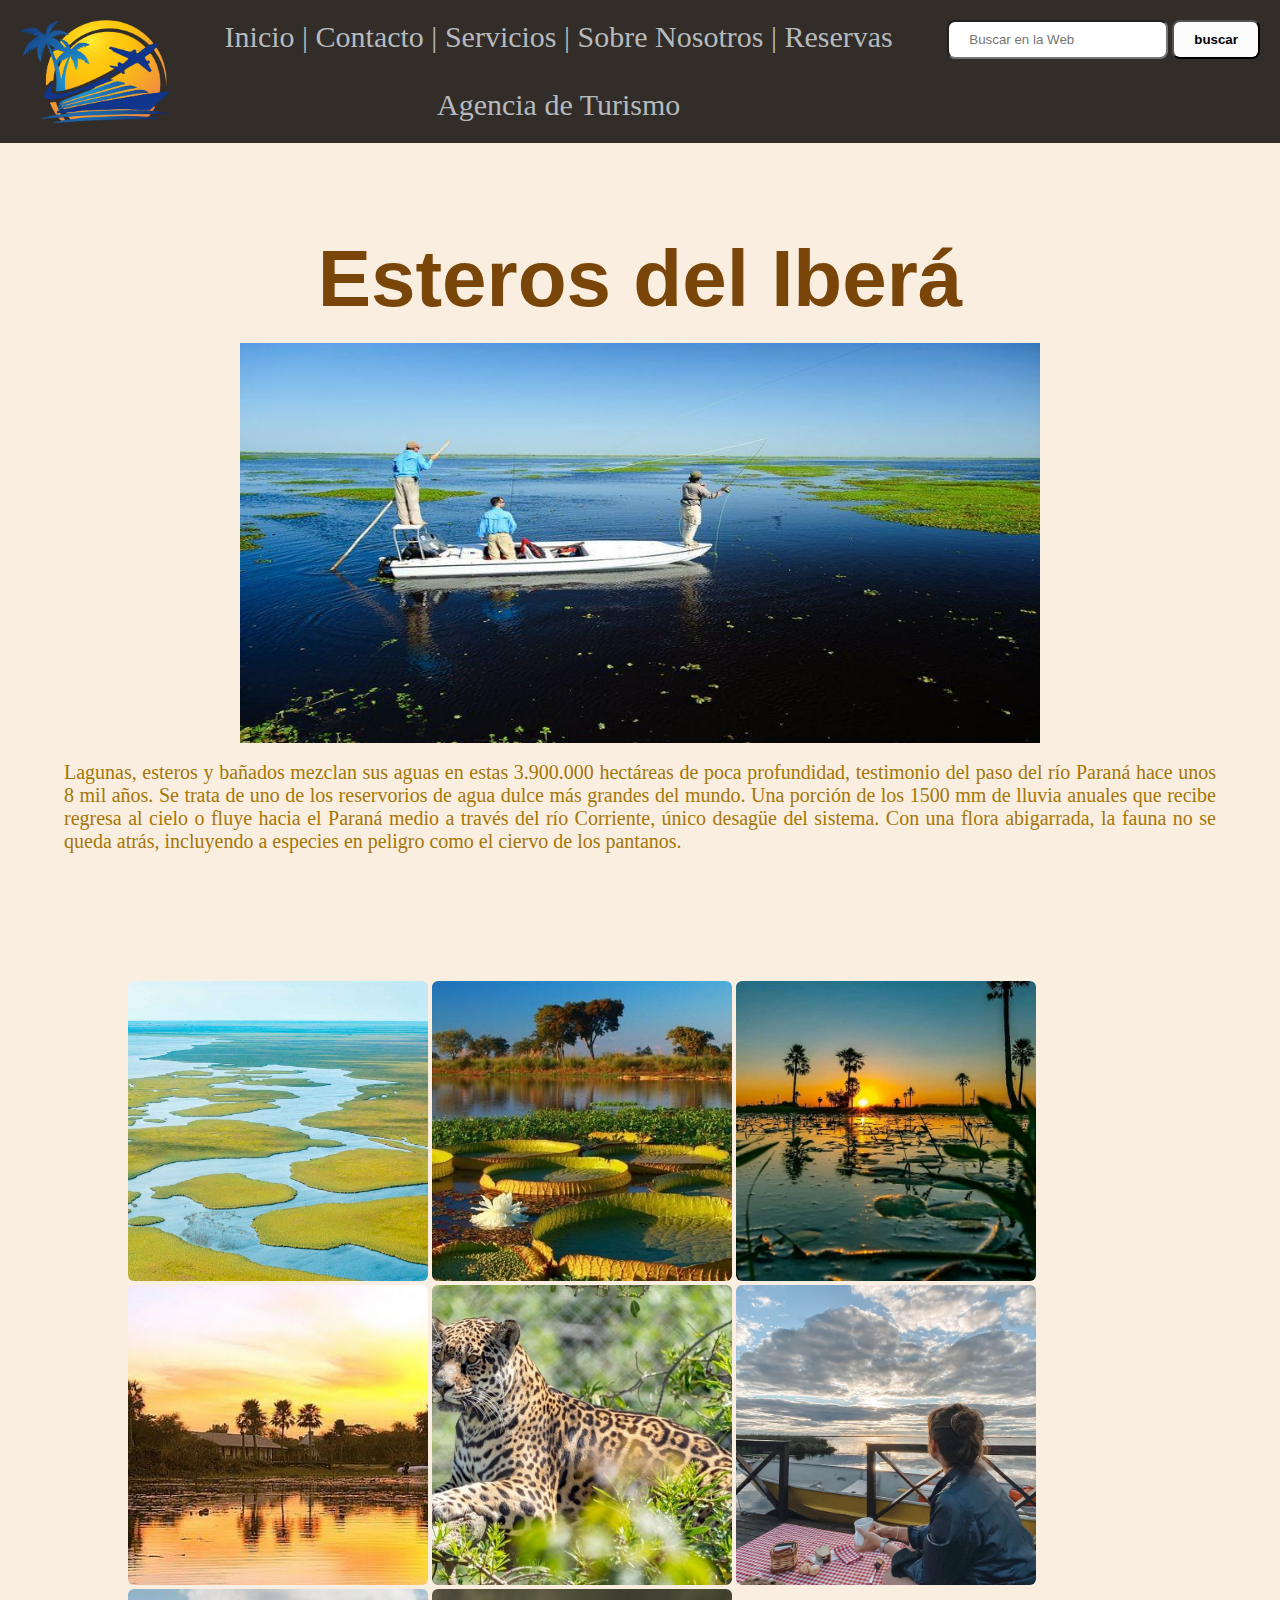
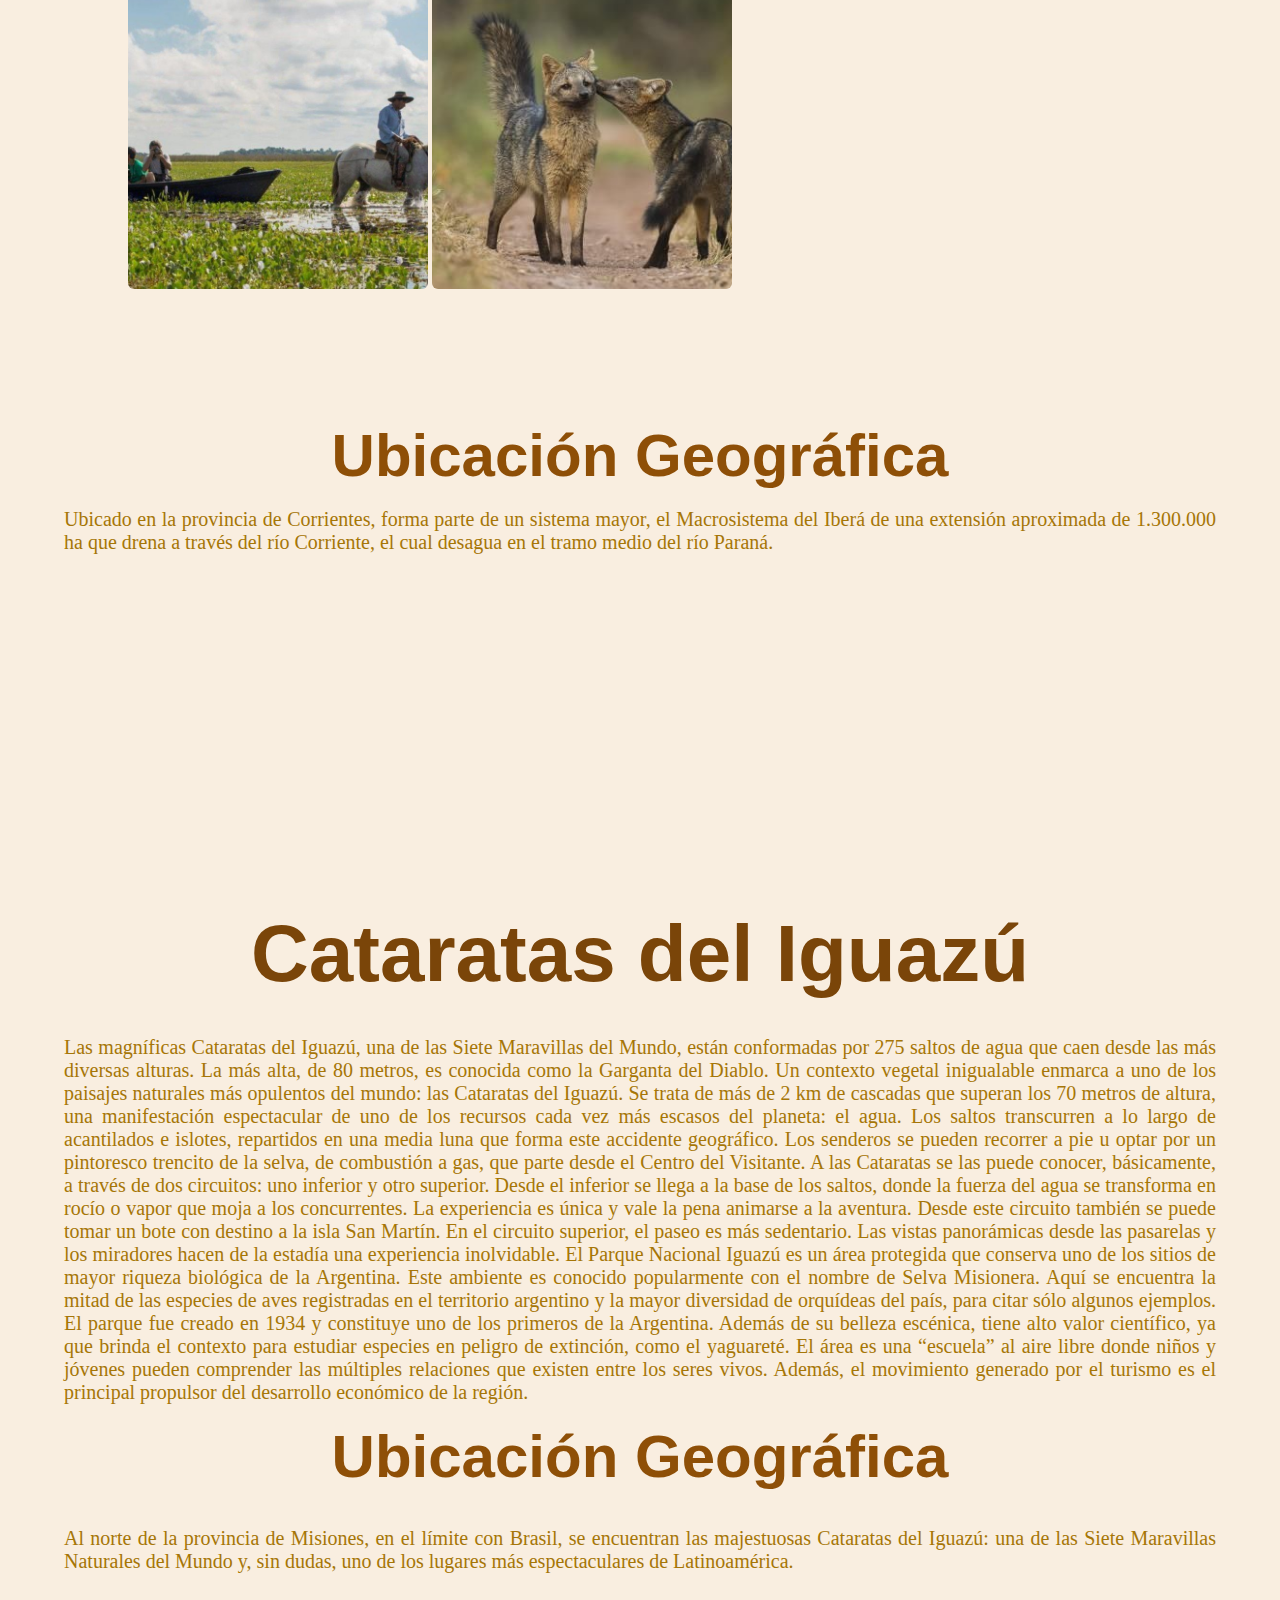
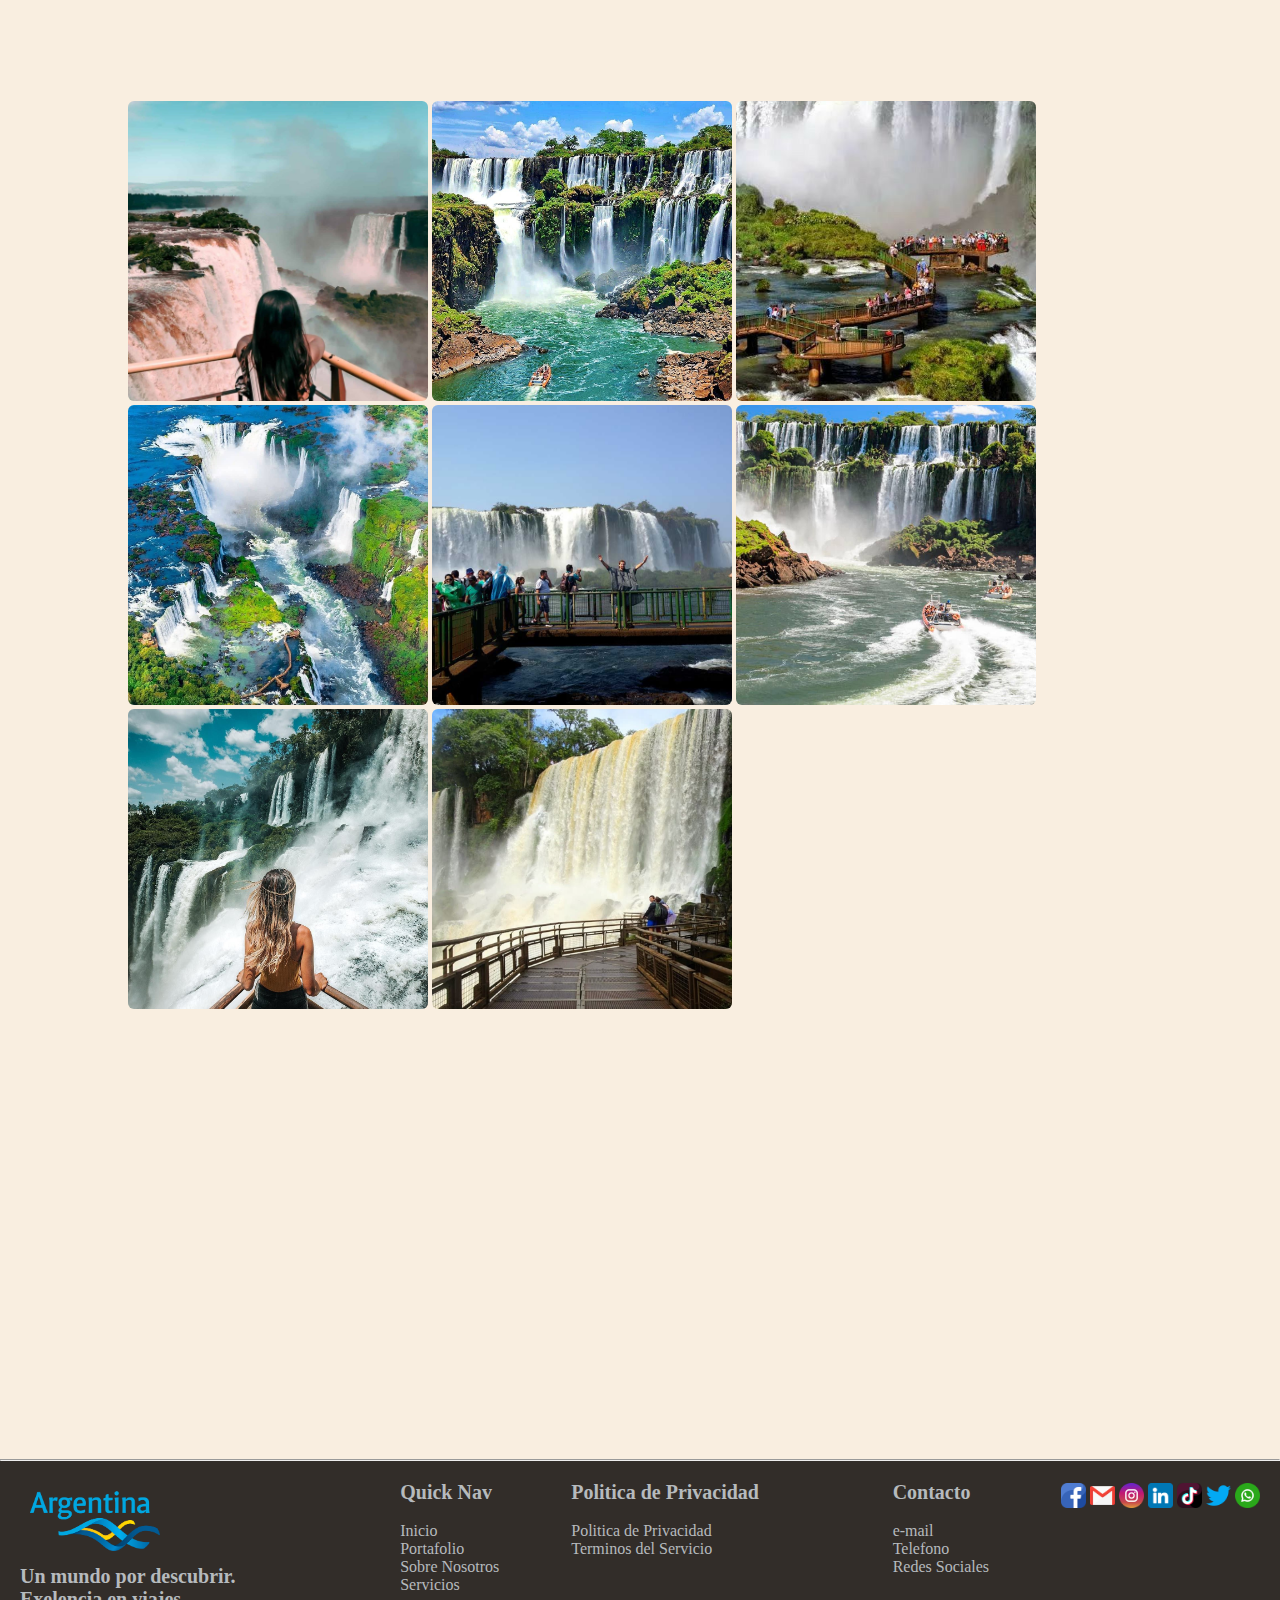
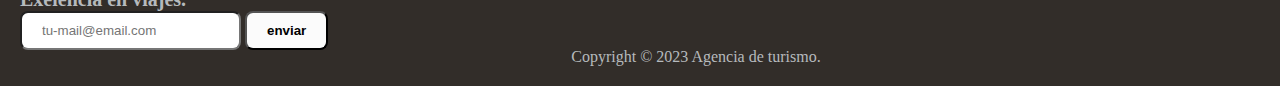
<file: proyecto/index.html>
<!DOCTYPE html>
<html lang="en">

<head>
    <meta charset="UTF-8">
    <meta name="viewport" content="width=device-width, initial-scale=1.0">
    <title>Cataratas del Iguazú y Esteros del Iberá</title>

    <link rel="stylesheet" href="css/estilos.css">

</head>

<body>
    <!-- header -->
    <header>
        <nav class="barraNav">
            <span>
                <img class="logoHeader" src="logo/logoHeader.png" alt="">
            </span>

            <span class="menu">
                <a href="#">Inicio |</a>
                <a href=""> Contacto |</a>
                <a href=""> Servicios |</a>
                <a href=""> Sobre Nosotros |</a>
                <a href=""> Reservas </a>
                <br><br>
                <div>Agencia de Turismo</div>
            </span>

            <span class="busqueda">
                <input class="input-box" placeholder="Buscar en la Web" />
                <button class="submit-boton">buscar</button>
            </span>
        </nav>

        <br><br>

        <!-- <h1 class="titulo">"EN ESTAS VACACIONES TE ESPERAMOS"</h1> -->

        <br><br><br>

        <h1>Esteros del Iberá</h1>
        <br>
        <div class="imgContenedor">
            <img class="imgHeader" src="img/14.jpg" alt="img14">
        </div>
    </header>

    <!-- main -->

    <main>

        <br>
        <div class="contenedorTexto">
            <p id="texto"> Lagunas, esteros y bañados mezclan sus aguas en estas 3.900.000 hectáreas de poca
                profundidad,
                testimonio del paso del río Paraná hace unos 8 mil años. Se trata de uno de los reservorios de agua
                dulce
                más grandes del mundo.

                Una porción de los 1500 mm de lluvia anuales que recibe regresa al cielo o fluye hacia el Paraná medio a
                través del río Corriente, único desagüe del sistema.

                Con una flora abigarrada, la fauna no se queda atrás, incluyendo a especies en peligro como el ciervo de
                los
                pantanos.
            </p>
        </div>

        <!-- seccion imagenes Esteros -->

        <section class="imgEsteros">
            <div>
                <img class="imagen" src="img/esteros 1.jpg" alt="esteros1" />

                <img class="imagen" src="img/esteros 2.jpg" alt="esteros2" />

                <img class="imagen" src="img/esteros 3.jpg" alt="esteros3" />

                <img class="imagen" src="img/esteros 4.jpg" alt="esteros4" />

                <img class="imagen" src="img/esteros 5.jpg" alt="esteros5" />

                <img class="imagen" src="img/esteros 6.jpg" alt="esteros6" />

                <img class="imagen" src="img/esteros 7.jpg" alt="esteros7" />

                <img class="imagen" src="img/esteros 8.jpg" alt="esteros8" />
            </div>
        </section>

        <h2>Ubicación Geográfica</h2>
        <br>
        <div class="contenedorTexto">
            <br>
            <p id="texto">

                Ubicado en la provincia de Corrientes, forma parte de un sistema mayor, el Macrosistema del Iberá de una
                extensión aproximada de 1.300.000 ha que drena a través del río Corriente, el cual desagua en el tramo
                medio
                del río Paraná.</p>

            </p>
        </div>
        <br>

        <!-- mapa esteros -->

        <div class="mapaEsteros">
            <iframe
                src="https://www.google.com/maps/embed?pb=!1m18!1m12!1m3!1d1797115.3056092507!2d-58.81969625586269!3d-28.38934489341284!2m3!1f0!2f0!3f0!3m2!1i1024!2i768!4f13.1!3m3!1m2!1s0x94510c9dfd072b91%3A0x9bb4dc35925f3a41!2sEsteros%20del%20Iber%C3%A1!5e0!3m2!1ses!2sar!4v1693607904907!5m2!1ses!2sar"
                width="90%" height="300" style="border:0;" allowfullscreen="" loading="lazy"
                referrerpolicy="no-referrer-when-downgrade"></iframe>

        </div>

        <br><br>

        <h1>Cataratas del Iguazú</h1>
        <br><br>
        <div class="contenedorTexto">
            <p id="texto" ::first-letter>

                Las magníficas Cataratas del Iguazú, una de las Siete Maravillas del Mundo, están conformadas por 275
                saltos
                de agua que caen desde las más diversas alturas. La más alta, de 80 metros, es conocida como la Garganta
                del
                Diablo.

                Un contexto vegetal inigualable enmarca a uno de los paisajes naturales más opulentos del mundo: las
                Cataratas del Iguazú. Se trata de más de 2 km de cascadas que superan los 70 metros de altura, una
                manifestación espectacular de uno de los recursos cada vez más escasos del planeta: el agua.

                Los saltos transcurren a lo largo de acantilados e islotes, repartidos en una media luna que forma este
                accidente geográfico. Los senderos se pueden recorrer a pie u optar por un pintoresco trencito de la
                selva,
                de combustión a gas, que parte desde el Centro del Visitante.

                A las Cataratas se las puede conocer, básicamente, a través de dos circuitos: uno inferior y otro
                superior.
                Desde el inferior se llega a la base de los saltos, donde la fuerza del agua se transforma en rocío o
                vapor
                que moja a los concurrentes. La experiencia es única y vale la pena animarse a la aventura. Desde este
                circuito también se puede tomar un bote con destino a la isla San Martín.

                En el circuito superior, el paseo es más sedentario. Las vistas panorámicas desde las pasarelas y los
                miradores hacen de la estadía una experiencia inolvidable.

                El Parque Nacional Iguazú es un área protegida que conserva uno de los sitios de mayor riqueza biológica
                de
                la Argentina.

                Este ambiente es conocido popularmente con el nombre de Selva Misionera. Aquí se encuentra la mitad de
                las
                especies de aves registradas en el territorio argentino y la mayor diversidad de orquídeas del país,
                para
                citar sólo algunos ejemplos.

                El parque fue creado en 1934 y constituye uno de los primeros de la Argentina. Además de su belleza
                escénica, tiene alto valor científico, ya que brinda el contexto para estudiar especies en peligro de
                extinción, como el yaguareté. El área es una “escuela” al aire libre donde niños y jóvenes pueden
                comprender
                las múltiples relaciones que existen entre los seres vivos. Además, el movimiento generado por el
                turismo es
                el principal propulsor del desarrollo económico de la región.
            </p>
        </div>

        <br>
        <h2>Ubicación Geográfica</h2>
        <br><br>
        <div class="contenedorTexto">
            <p id="texto">
                Al norte de la provincia de Misiones, en el límite con Brasil, se encuentran las majestuosas Cataratas
                del
                Iguazú: una de las Siete Maravillas Naturales del Mundo y, sin dudas, uno de los lugares más
                espectaculares
                de Latinoamérica.
            </p>
        </div>

        <section class="imgCataratas">

            <div>

                <img class="imagen" src="img/cataratas 1.jpg" alt="" />
                <img class="imagen" src="img/cataratas 2.jpg" alt="" />
                <img class="imagen" src="img/cataratas 3.jpg" alt="" />
                <img class="imagen" src="img/cataratas 4.jpg" alt="" />
                <img class="imagen" src="img/cataratas 5.jpg" alt="" />
                <img class="imagen" src="img/cataratas 6.jpg" alt="" />
                <img class="imagen" src="img/cataratas 7.jpg" alt="" />
                <img class="imagen" src="img/cataratas 8.jpg" alt="" />

            </div>

        </section>

        <!-- mapa cataratas -->

        <div class="mapaCataratas">
            <iframe
                src="https://www.google.com/maps/embed?pb=!1m18!1m12!1m3!1d3595.2767643702996!2d-54.4366662!3d-25.695259!2m3!1f0!2f0!3f0!3m2!1i1024!2i768!4f13.1!3m3!1m2!1s0x94f6ea0ca3aa1b6d%3A0x917b75179c5e987e!2sLas%20Cataratas%20del%20Iguaz%C3%BA!5e0!3m2!1ses!2sar!4v1693608077558!5m2!1ses!2sar"
                width="90%" height="300" style="border:0;" allowfullscreen="" loading="lazy"
                referrerpolicy="no-referrer-when-downgrade">
            </iframe>
        </div>

    </main>

    <br>
    <hr>
    <!-- Footer simple -->
    <footer class="footer">

        <span>
            <div>
                <img class="logo" src="logo/argentinalogo.png" alt="logo">
            </div>

            <span>
                <h4 class="tituloFooter">Un mundo por descubrir.</h4>
                <h4 class="tituloFooter">Exelencia en viajes.</h4>
            </span>

            <span>
                <input type="text" placeholder="tu-mail@email.com" class="input-box">
                <button class="submit-btn">enviar</button>
            </span>
        </span>

        <span>
            <div>
                <h4 class="tituloFooter">Quick Nav</h4><br>
                <div>Inicio</div>
                <div>Portafolio</div>
                <div>Sobre Nosotros</div>
                <div>Servicios</div>
            </div>
        </span>
        <span>
            <div>
                <h4 class="tituloFooter">Politica de Privacidad</h4><br>
                <div>Politica de Privacidad</div>
                <div>Terminos del Servicio</div>
            </div>
            <br><br><br><br><br>
            <div>
                <span>Copyright &copy; 2023 Agencia de turismo.</span>
            </div>
        </span>
        <span>
            <div>
                <h4 class="tituloFooter">Contacto</h4><br>
                <div>e-mail</div>
                <div>Telefono</div>
                <div>Redes Sociales</div>
            </div>
        </span>




        <span>
            <span><a href="https://es-la.facebook.com/" target="_blank"><img class="redes"
                        src="iconos redes sociales/facebook.png" alt="facebook"></a></span>
            <span><a href="https://www.google.com/intl/es-419/gmail/about/" target="_blank"><img class="redes"
                        src="iconos redes sociales/gmail.png" alt="gmail"></a></span>
            <span><a href="https://www.instagram.com" target="_blank"><img class="redes"
                        src="iconos redes sociales/instagram.png" alt="instagram"></a></span>
            <span><a href="https://ar.linkedin.com" target="_blank"><img class="redes"
                        src="iconos redes sociales/linkedin.png" alt="linkedin"></a></span>
            <span><a href="https://www.tiktok.com/es" target="_blank"><img class="redes"
                        src="iconos redes sociales/tik-tok.png" alt="tik-tok"></a></span>
            <span><a href="https://twitter.com/Twitter" target="_blank"><img class="redes"
                        src="iconos redes sociales/twitter.png" alt="twitter"></a></span>
            <span><a href="https://web.whatsapp.com/%F0%9F%8C%90/es" target="_blank"><img class="redes"
                        src="iconos redes sociales/whatsapp.png" alt="whatsapp"></a></span>
        </span>




    </footer>

    <!-- Fin footer simple -->
</file>
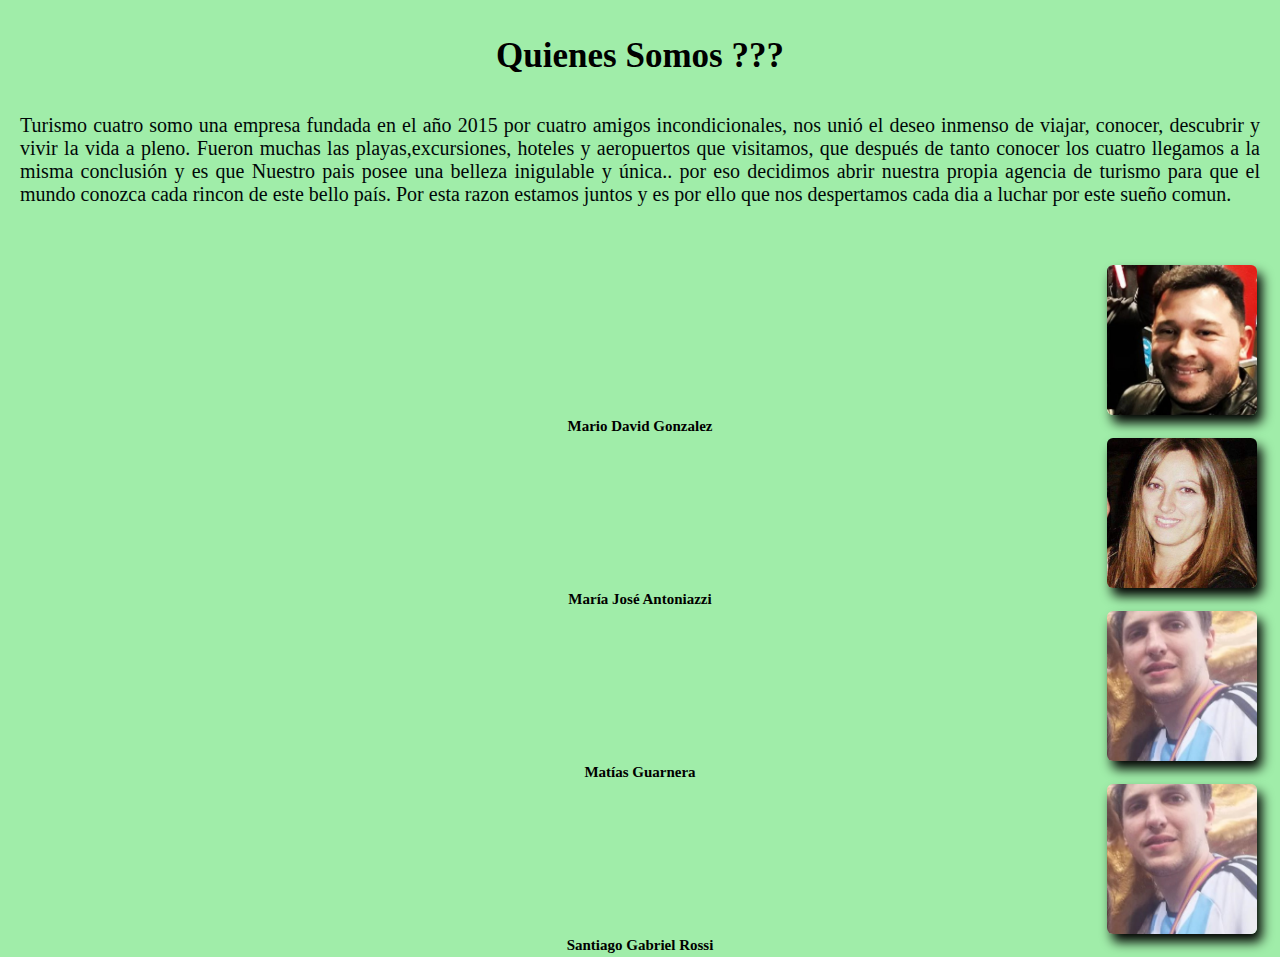
<file: sobre nosotros/index.html>
<!DOCTYPE html>
<html lang="en">

<head>
    <meta charset="UTF-8">
    <meta name="viewport" content="width=device-width, initial-scale=1.0">
    <title>Sobre Nosotros</title>
    <link rel="stylesheet" href="css/estilos.css">
</head>

<body>
    <main>
        <br><br>
        <center>
            <h1 class="tituloacercadenos">Quienes Somos ???</h1>
        </center>

        <br>
        <p class="textoacercadenos">


            Turismo cuatro somo una empresa fundada en el año 2015 por cuatro amigos incondicionales, nos unió el
            deseo inmenso de viajar, conocer, descubrir y vivir la vida a pleno.
            Fueron muchas las playas,excursiones, hoteles y aeropuertos que visitamos, que después de tanto conocer los
            cuatro llegamos a la
            misma conclusión y es que Nuestro pais posee una belleza inigulable y única.. por eso decidimos abrir
            nuestra
            propia agencia de turismo para que el mundo conozca cada rincon de este bello país.
            Por esta razon estamos juntos y es por ello que nos despertamos cada dia a luchar por este sueño comun.
            </header>
        </p>

        <br><br>

        <section>
            <center>
                <div class="contenedor">

                
                        <img class="fotointegrantes" src="img/fotodavid.jpg" alt="">
                        <h2 class="nombre">Mario David Gonzalez</h2>
               

                 
                        <img class="fotointegrantes" src="img/fotomajo.jpeg" alt="">
                        <h2 class="nombre">María José Antoniazzi</h2>
               

             
                        <img class="fotointegrantes" src="img/fotomatias.jpg" alt="">
                        <h2 class="nombre">Matías Guarnera</h2>
              

                    
                        <img class="fotointegrantes" src="img/fotomatias.jpg" alt="fotosanti">
                        <h2 class="nombre">Santiago Gabriel Rossi</h2>

                    
                 

                </div>
            </center>
        </section>


    </main>

</body>

</html>
</file>
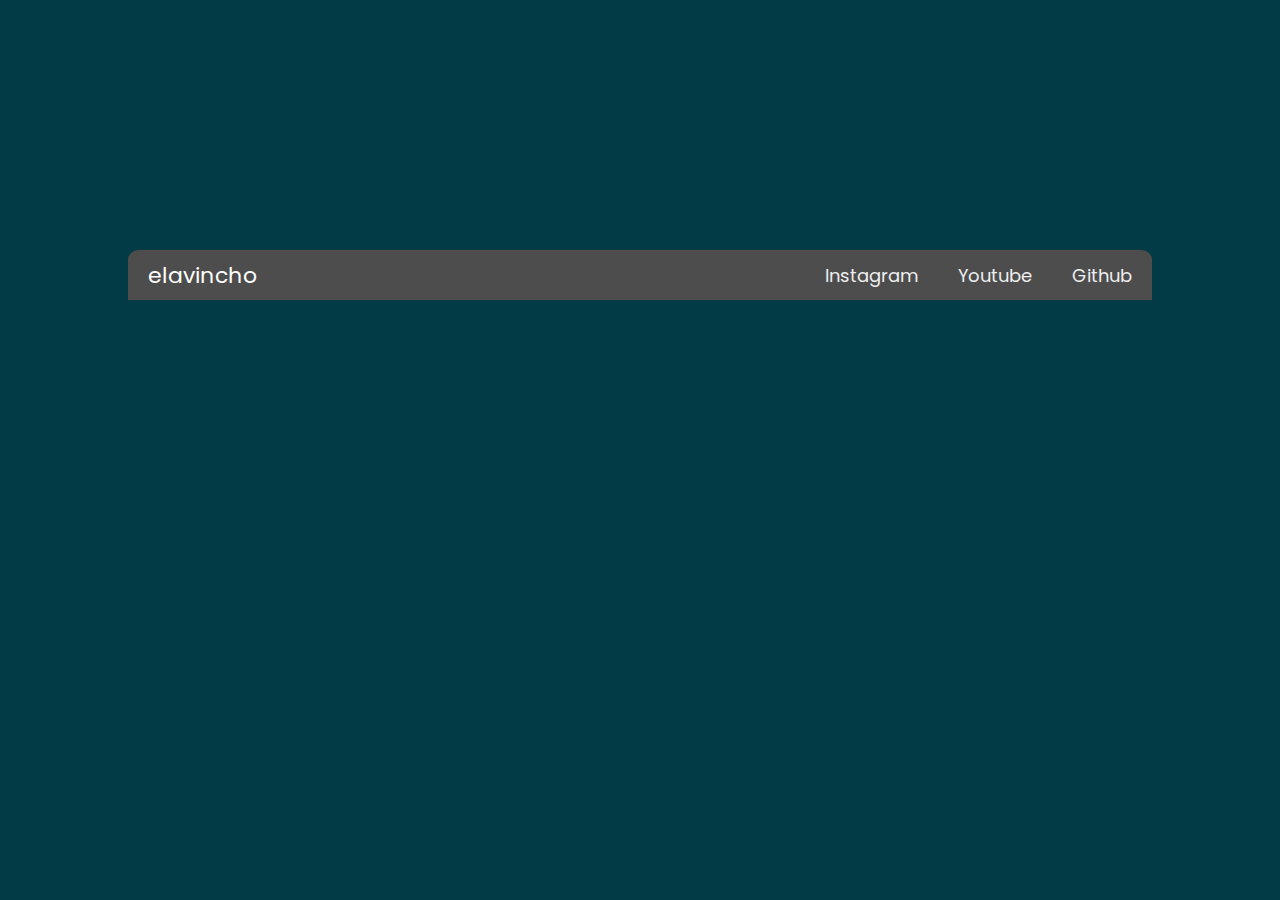
<file: Barra de navegacion responsiva/barra_de_navegacion_responsiva.html>
<!DOCTYPE html>
<html lang="en">

<head>
    <meta charset="UTF-8">
    <meta name="viewport" content="width=device-width, initial-scale=1.0">
    <title>Barra de Navegacion Responsiva CSS</title>
    <link rel="stylesheet" href="estilo_barra_navegacion_responsiva.css">
</head>

<body>
    <div class="container">
        <div class="nav">
            <input type="checkbox" id="nav-check">
            <div class="nav-header">
                <div class="nav-title">
                    elavincho
                </div>
            </div>
            <div class="nav-btn">
                <label for="nav-check">
                    <span></span>
                    <span></span>
                    <span></span>
                </label>
            </div>
            <div class="nav-links">
                <a href="https://www.instagram.com" target="_blank">Instagram</a>
                <a href="https://www.youtube.com/" target="_blank">Youtube</a>
                <a href="https://github.com/elavincho" target="_blank">Github</a>
            </div>
        </div>

    </div>

</body>

</html>
</file>
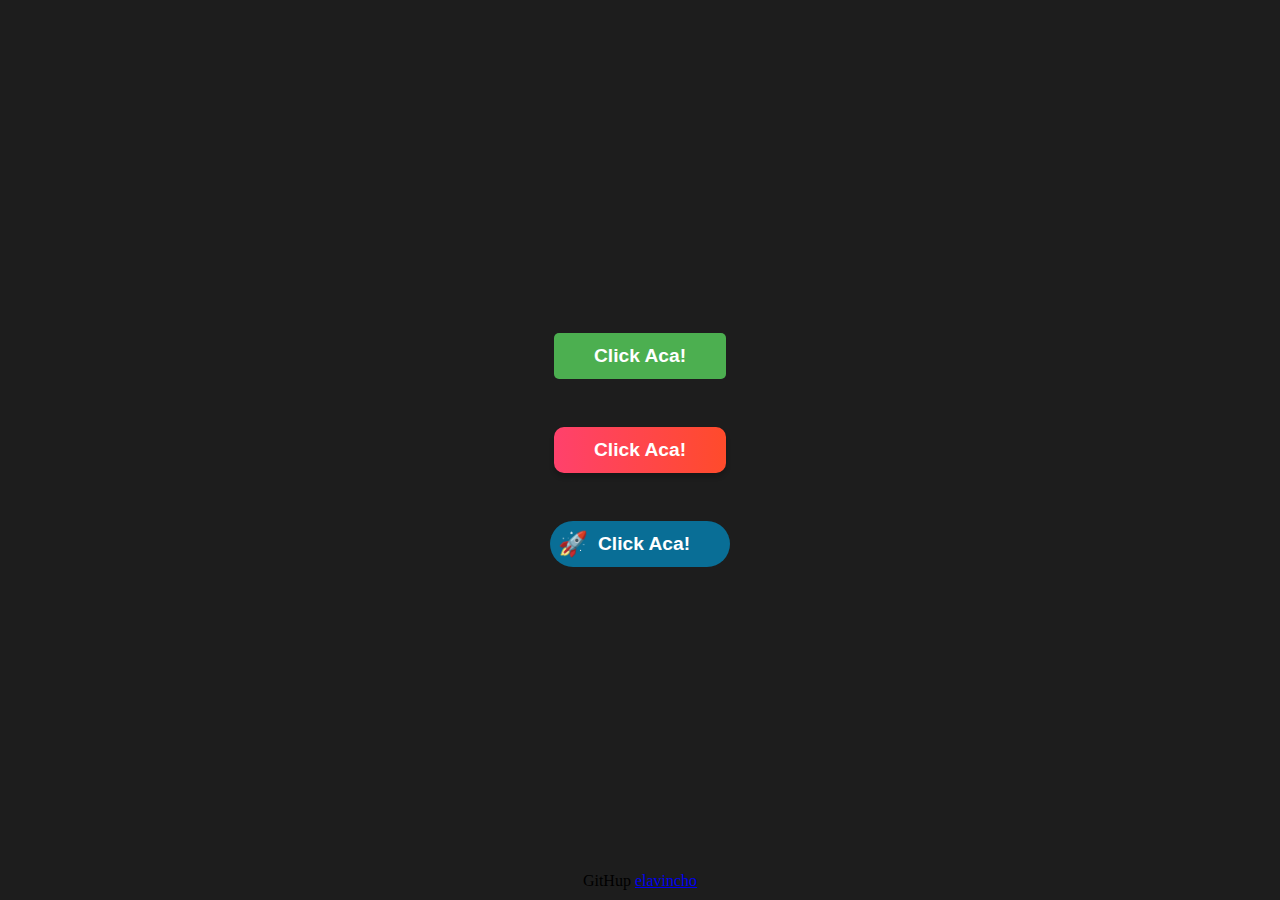
<file: Botones/botones.html>
<!DOCTYPE html>
<html lang="en">
<head>
    <meta charset="UTF-8">
    <meta http-equiv="X-UA-Compatible" content="IE=edge">
    <meta name="viewport" content="width=device-width, initial-scale=1.0">
    <title>Botones</title>
    <link rel="stylesheet" href="estilo_botones.css">
</head>
<body>
    <div class="btn-group">
        <button class="btn btn-beginner">Click Aca!</button>
    
        <button class="btn btn-intermediate">Click Aca!</button>
    
        <button class="btn btn-masterful">
            <span class="icon">&#x1F680;</span>
            <span class="btn-txt">Click Aca!</span>
        </button>
    </div>
      
    <div class="attribute">
        GitHup 
        <a href="https://github.com/elavincho">
            elavincho
        </a >
    </div>
    
</body>
</html>
</file>
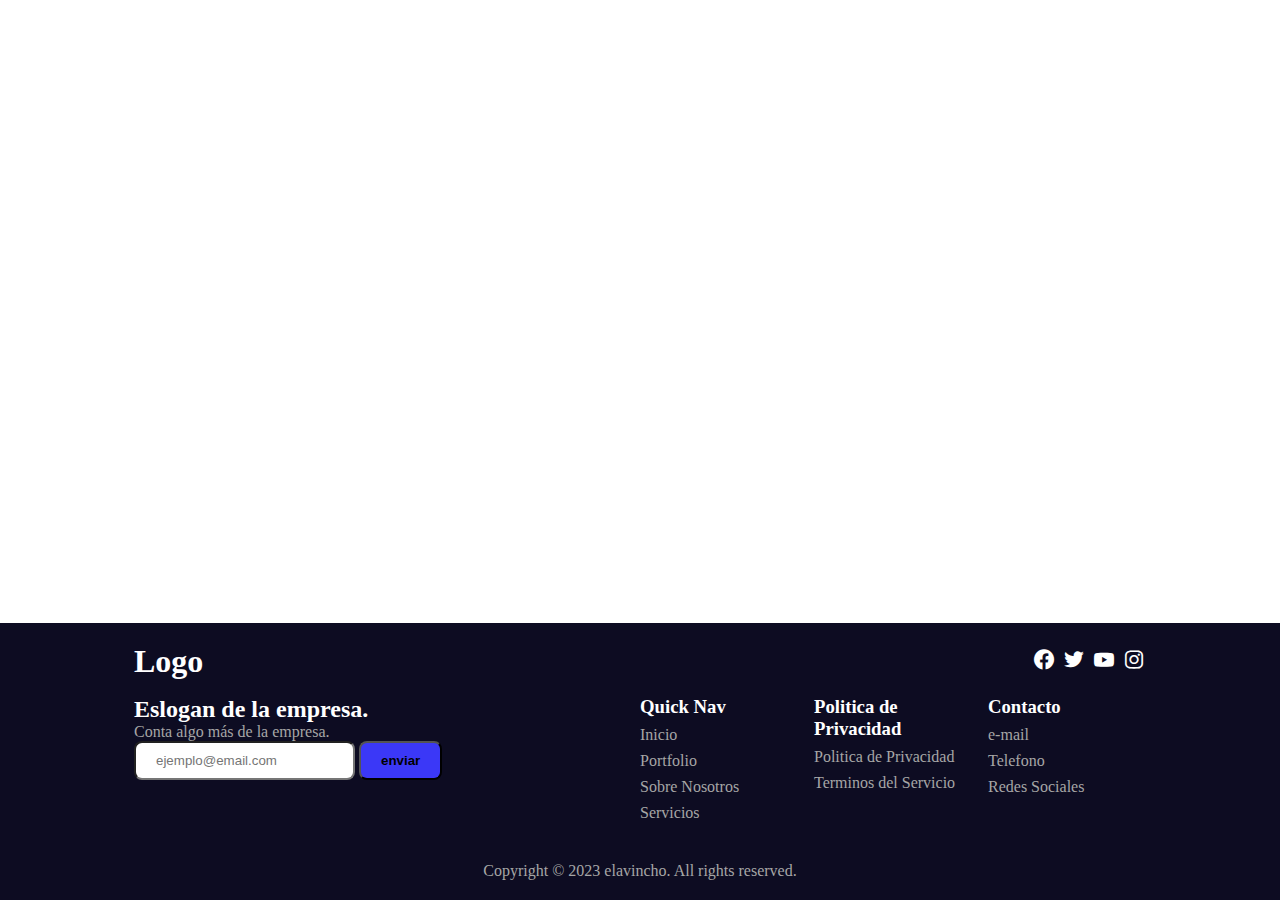
<file: Pie de pagina responsiva/pie_de_pagina_responsiva.html>
<!DOCTYPE html>
<html lang="en">
<head>
    <meta charset="UTF-8">
    <meta http-equiv="X-UA-Compatible" content="IE=edge">
    <meta name="viewport" content="width=device-width, initial-scale=1.0">
    <title>Pie de Pagina Responsive</title>
    <link href='https://unpkg.com/boxicons@2.1.4/css/boxicons.min.css' rel='stylesheet'>
    <link rel="stylesheet" href="estilo_pie_de_pagina_responsiva.css">
</head>
<body>
    
    <footer class="fotter ">
        <div class="wrapper section grid">
            <div class="footer-top">
                <h1 class="footer-header">
                    Logo
                </h1>
                <div class="social-icon-list">
                    <i class='bx bxl-facebook-circle'></i>
                    <i class='bx bxl-twitter'></i>
                    <i class='bx bxl-youtube'></i>
                    <i class='bx bxl-instagram'></i>
                </div>
            </div>
            <div class="footer-bottom grid">
                <div class="contact-section">
                    <h2 class="contact-header">
                        Eslogan de la empresa.
                    </h2>
                    <p class="contact-description">
                        Conta algo más de la empresa.
                    </p>
                    <div class="input-group">
                        <input type="text" placeholder="ejemplo@email.com" class="input-box">
                        <button class="submit-btn">enviar</button>
                    </div>
                </div>
                <div class="tabs-section grid">
                    <div class="tab grid">
                        <h3 class="tab-header">
                            Quick Nav
                        </h3>
                        <span class="tab-item">Inicio</span>
                        <span class="tab-item">Portfolio</span>
                        <span class="tab-item">Sobre Nosotros</span>
                        <span class="tab-item">Servicios</span>
                    </div>
                    <div class="tab">
                        <h3 class="tab-header">
                            Politica de Privacidad
                        </h3>
                        <span class="tab-item">Politica de Privacidad</span>
                        <span class="tab-item">Terminos del Servicio</span>
                    </div>
                    <div class="tab">
                        <h3 class="tab-header">
                            Contacto
                        </h3>
                        <span class="tab-item">e-mail</span>
                        <span class="tab-item">Telefono</span>
                        <span class="tab-item">Redes Sociales</span>
                    </div>
                </div>
            </div>
            <div class="footer-copyright-section">
                <span>Copyright &copy; 2023 elavincho. All rights reserved.</span>
            </div>
        </div>
    </footer>
</body>
</html>
</file>
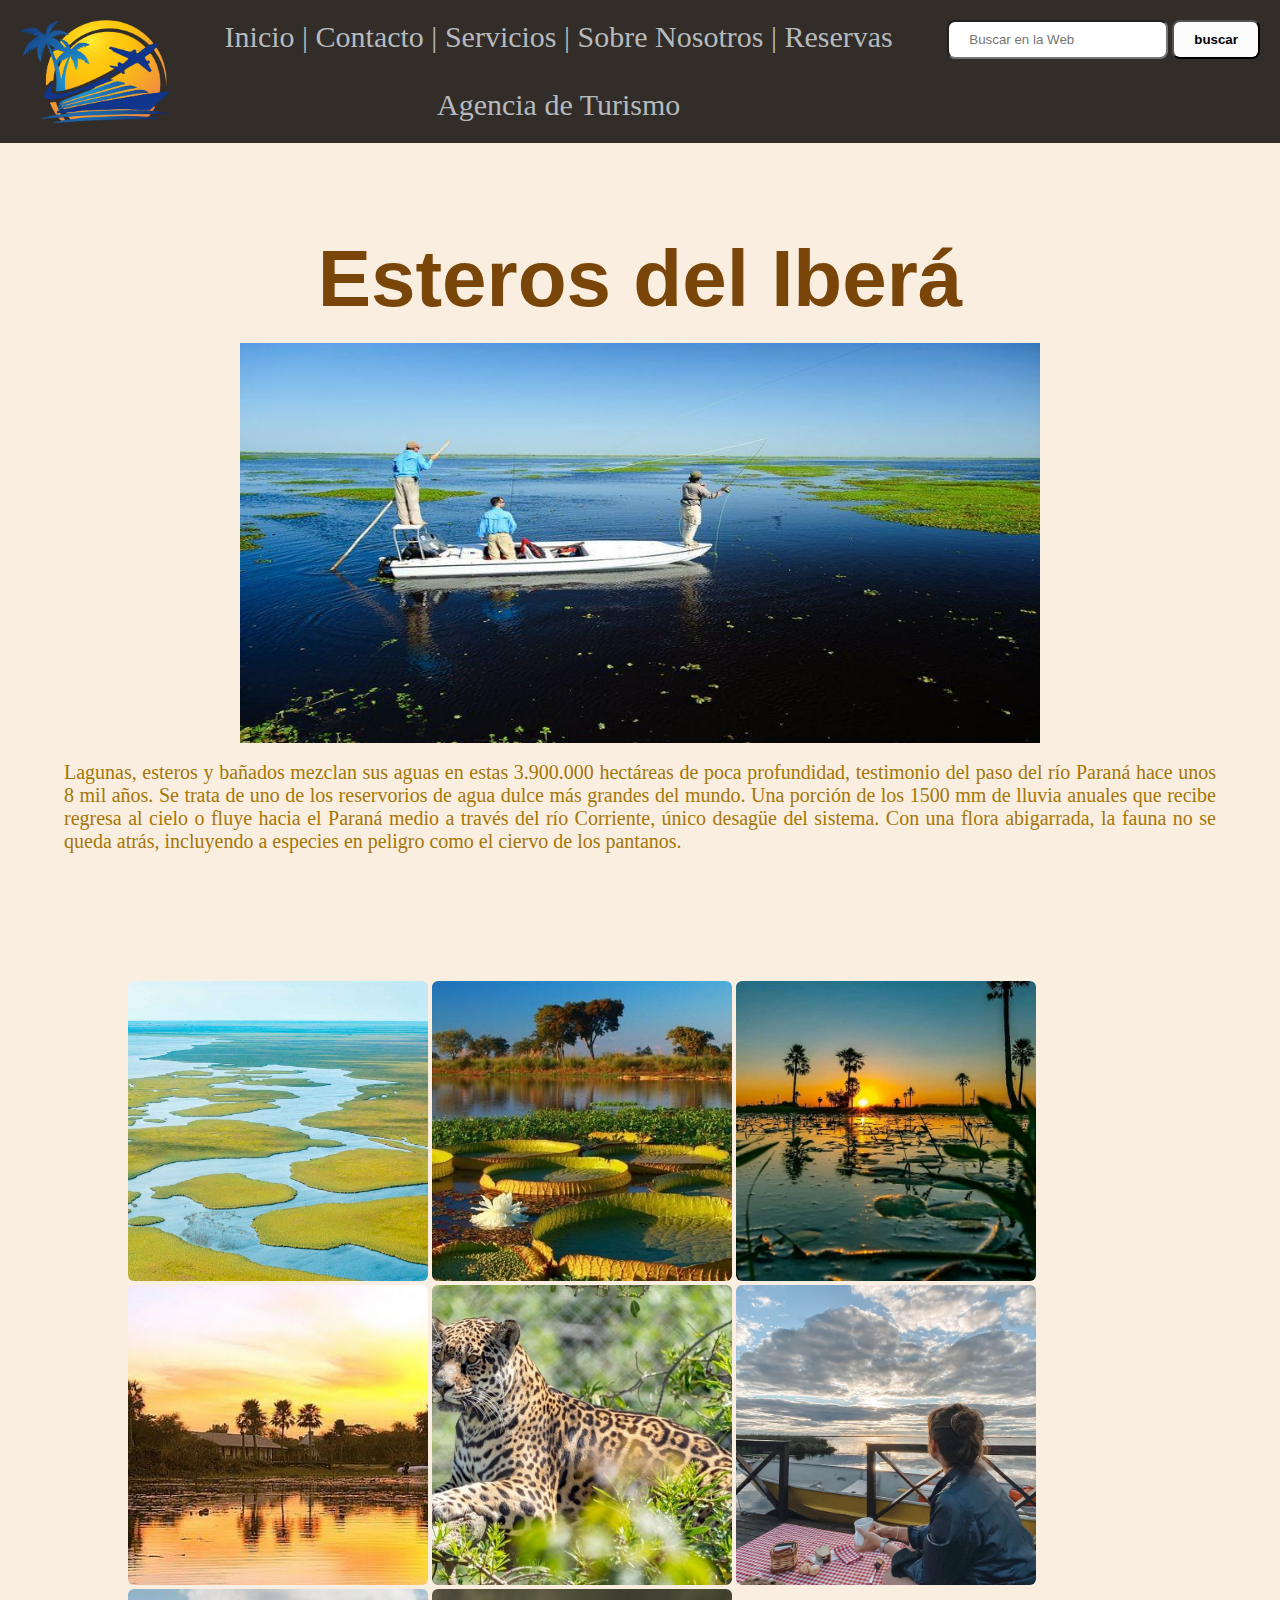
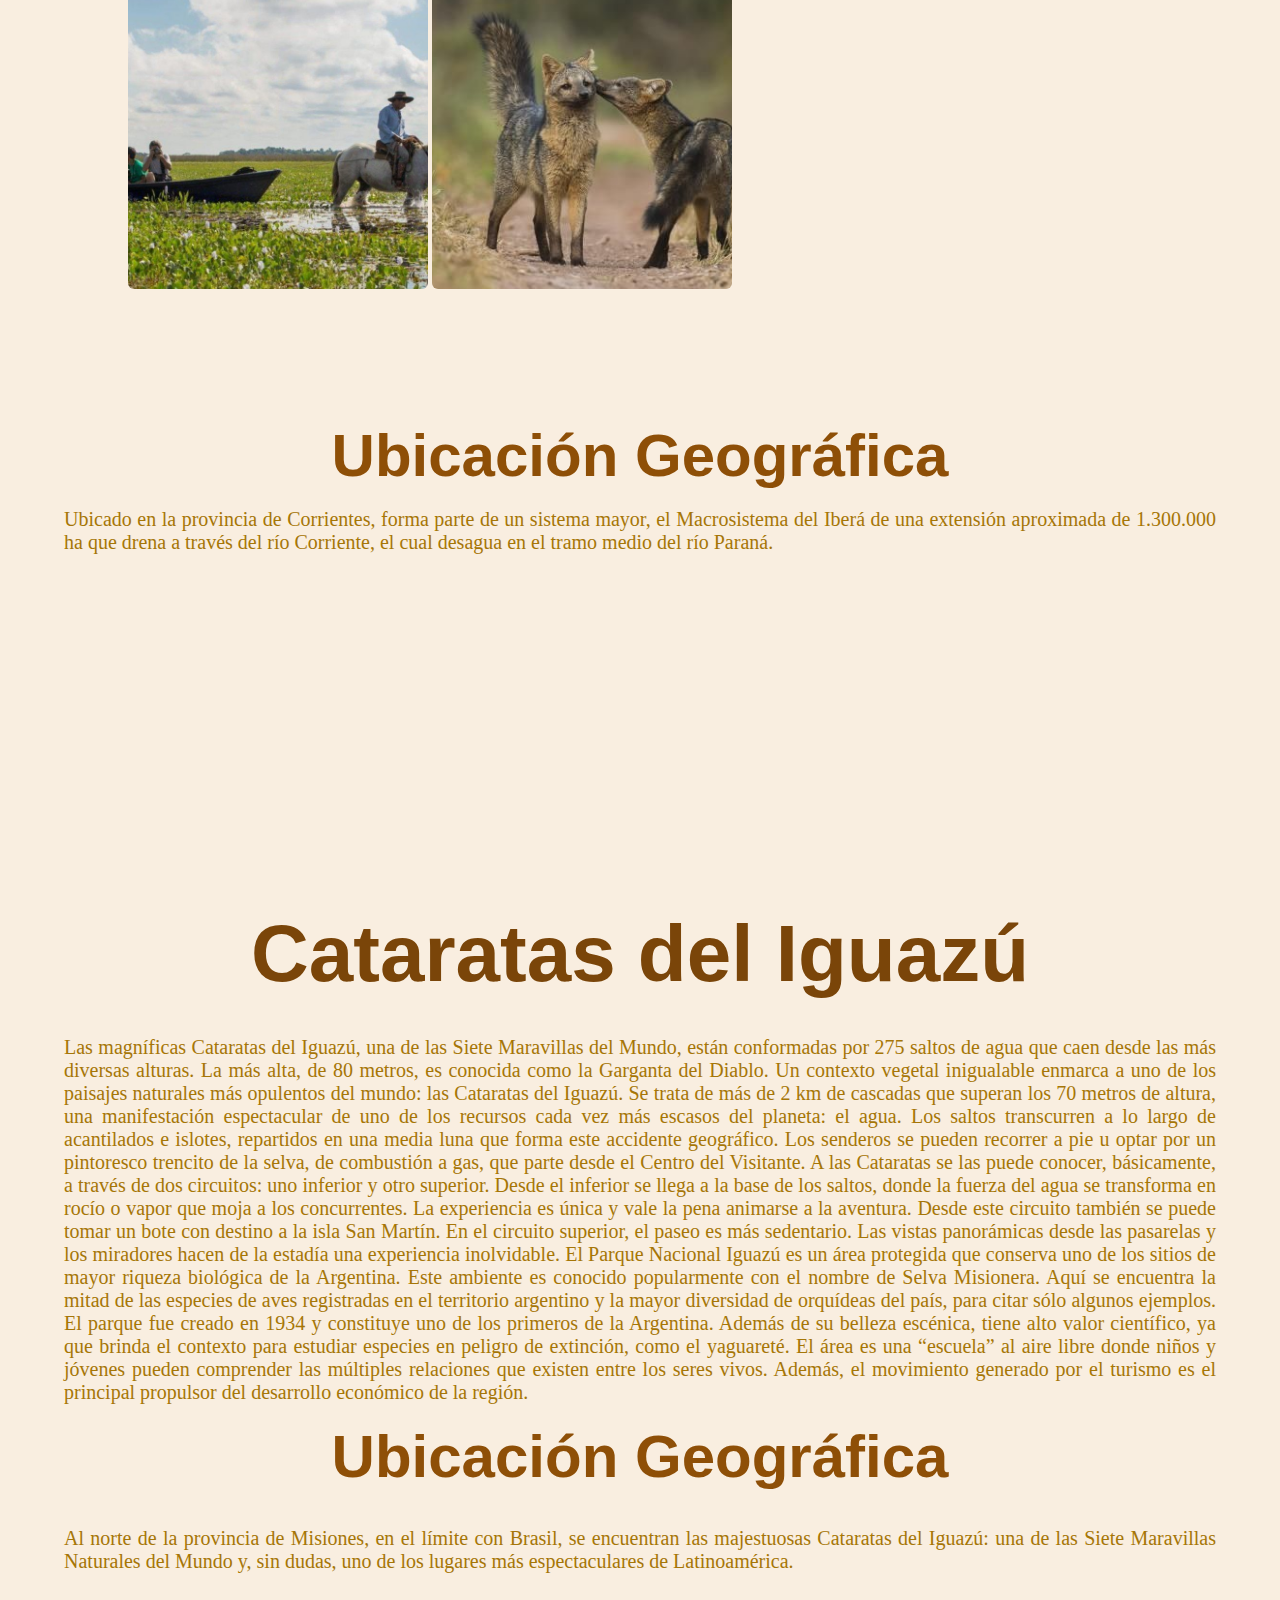
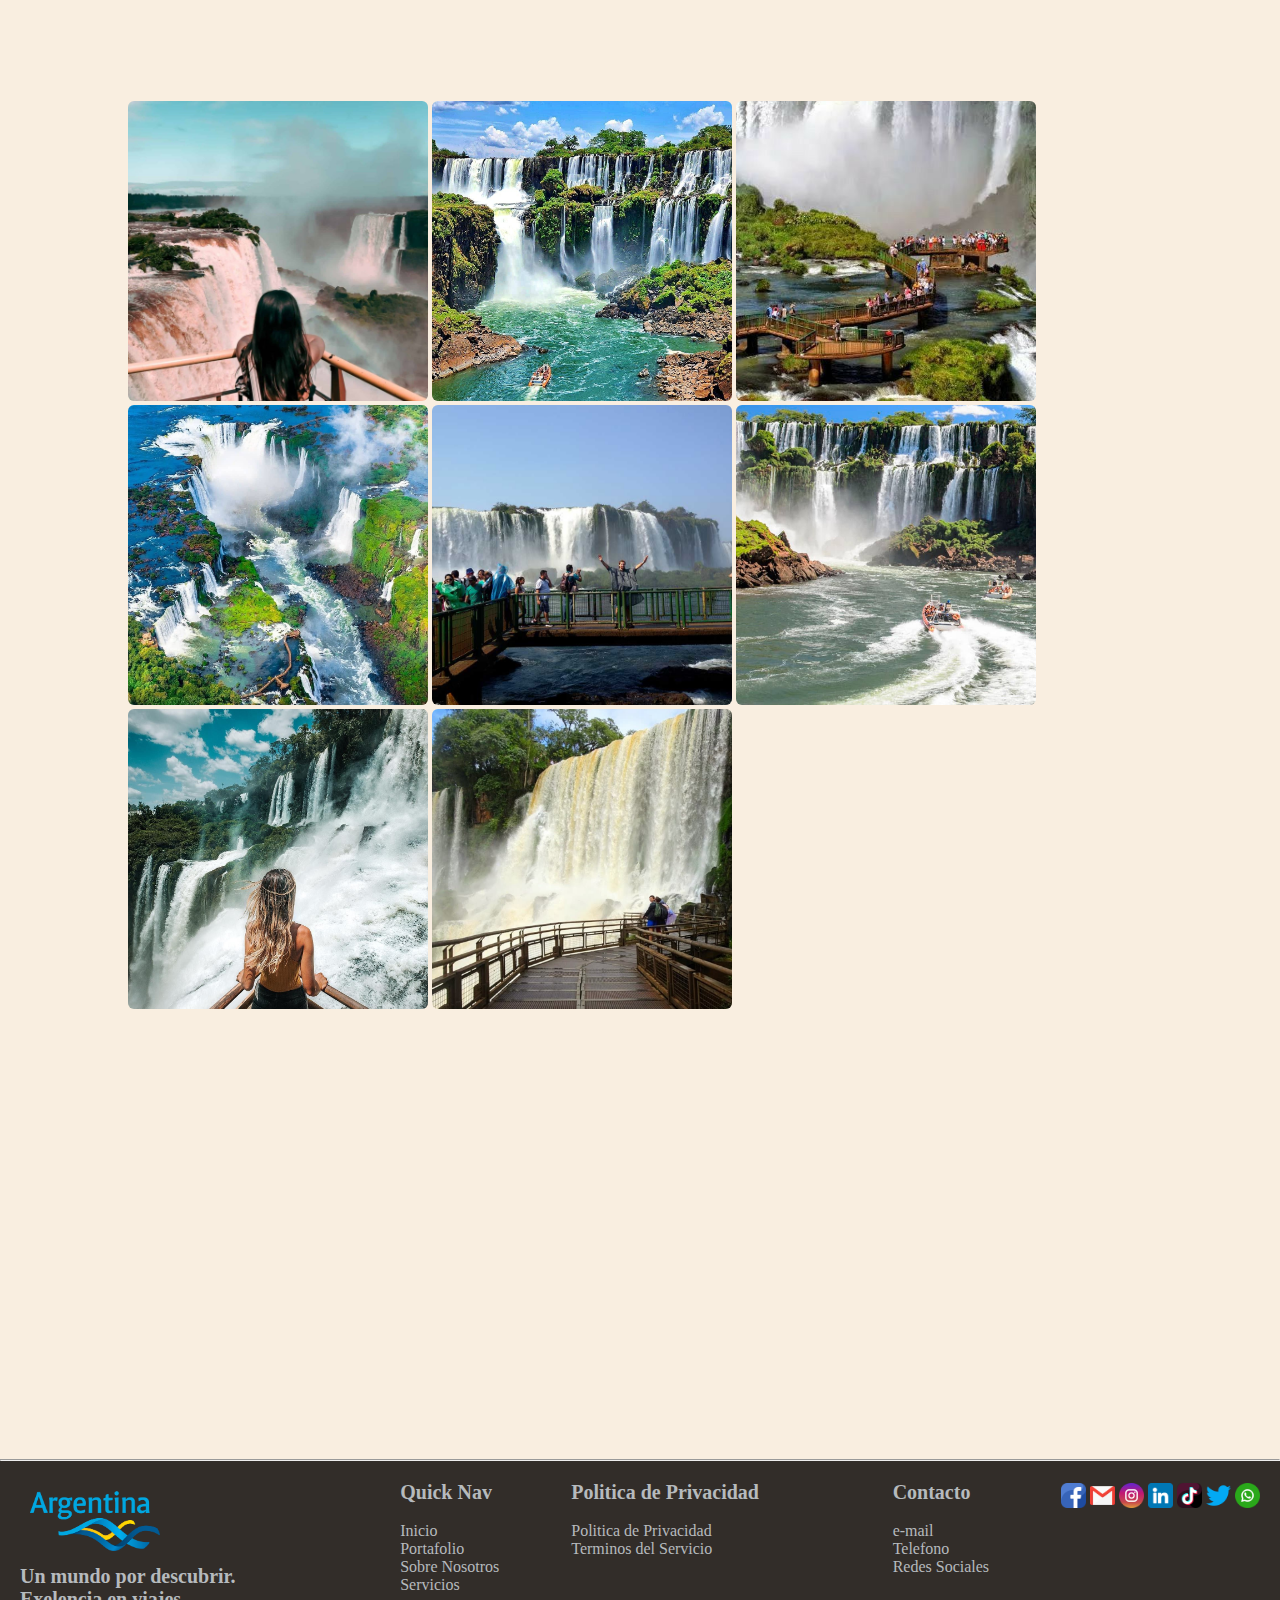
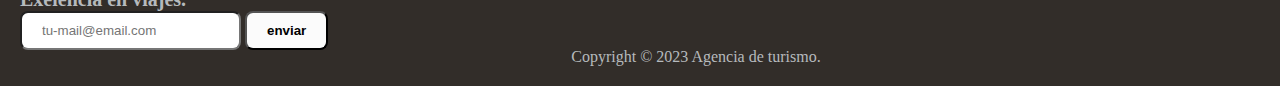
<file: proyecto turismo/CataratasySantiagoDelEstero.html>
<!DOCTYPE html>
<html lang="en">

<head>
    <meta charset="UTF-8">
    <meta name="viewport" content="width=device-width, initial-scale=1.0">
    <title>Cataratas del Iguazú y Esteros del Iberá</title>

    <link rel="stylesheet" href="css/estilos.css">

</head>

<body>
    <!-- header -->
    <header>
        <nav class="barraNav">
            <span>
                <img class="logoHeader" src="img/logo/logoHeader.png" alt="logoheader">
            </span>

            <span class="menu">
                <a href="#">Inicio |</a>
                <a href=""> Contacto |</a>
                <a href=""> Servicios |</a>
                <a href=""> Sobre Nosotros |</a>
                <a href=""> Reservas </a>
                <br><br>
                <div>Agencia de Turismo</div>
            </span>

            <span class="busqueda">
                <input class="input-box" placeholder="Buscar en la Web" />
                <button class="submit-boton">buscar</button>
            </span>
        </nav>

        <br><br>

        <!-- <h1 class="titulo">"EN ESTAS VACACIONES TE ESPERAMOS"</h1> -->

        <br><br><br>

        <h1>Esteros del Iberá</h1>
        <br>
        <div class="imgContenedor">
            <img class="imgHeader" src="img/cataratasyesteros/14.jpg" alt="img14">
        </div>
    </header>

    <!-- main -->

    <main>

        <br>
        <div class="contenedorTexto">
            <p id="texto"> Lagunas, esteros y bañados mezclan sus aguas en estas 3.900.000 hectáreas de poca
                profundidad,
                testimonio del paso del río Paraná hace unos 8 mil años. Se trata de uno de los reservorios de agua
                dulce
                más grandes del mundo.

                Una porción de los 1500 mm de lluvia anuales que recibe regresa al cielo o fluye hacia el Paraná medio a
                través del río Corriente, único desagüe del sistema.

                Con una flora abigarrada, la fauna no se queda atrás, incluyendo a especies en peligro como el ciervo de
                los
                pantanos.
            </p>
        </div>

        <!-- seccion imagenes Esteros -->

        <section class="imgEsteros">
            <div>
                <img class="imagen" src="img/cataratasyesteros/esteros 1.jpg" alt="esteros1" />

                <img class="imagen" src="img/cataratasyesteros/esteros 2.jpg" alt="esteros2" />

                <img class="imagen" src="img/cataratasyesteros/esteros 3.jpg" alt="esteros3" />

                <img class="imagen" src="img/cataratasyesteros/esteros 4.jpg" alt="esteros4" />

                <img class="imagen" src="img/cataratasyesteros/esteros 5.jpg" alt="esteros5" />

                <img class="imagen" src="img/cataratasyesteros/esteros 6.jpg" alt="esteros6" />

                <img class="imagen" src="img/cataratasyesteros/esteros 7.jpg" alt="esteros7" />

                <img class="imagen" src="img/cataratasyesteros/esteros 8.jpg" alt="esteros8" />
            </div>
        </section>

        <h2>Ubicación Geográfica</h2>
        <br>
        <div class="contenedorTexto">
            <br>
            <p id="texto">

                Ubicado en la provincia de Corrientes, forma parte de un sistema mayor, el Macrosistema del Iberá de una
                extensión aproximada de 1.300.000 ha que drena a través del río Corriente, el cual desagua en el tramo
                medio
                del río Paraná.</p>

            </p>
        </div>
        <br>

        <!-- mapa esteros -->

        <div class="mapaEsteros">
            <iframe
                src="https://www.google.com/maps/embed?pb=!1m18!1m12!1m3!1d1797115.3056092507!2d-58.81969625586269!3d-28.38934489341284!2m3!1f0!2f0!3f0!3m2!1i1024!2i768!4f13.1!3m3!1m2!1s0x94510c9dfd072b91%3A0x9bb4dc35925f3a41!2sEsteros%20del%20Iber%C3%A1!5e0!3m2!1ses!2sar!4v1693607904907!5m2!1ses!2sar"
                width="90%" height="300" style="border:0;" allowfullscreen="" loading="lazy"
                referrerpolicy="no-referrer-when-downgrade"></iframe>

        </div>

        <br><br>

        <h1>Cataratas del Iguazú</h1>
        <br><br>
        <div class="contenedorTexto">
            <p id="texto" ::first-letter>

                Las magníficas Cataratas del Iguazú, una de las Siete Maravillas del Mundo, están conformadas por 275
                saltos
                de agua que caen desde las más diversas alturas. La más alta, de 80 metros, es conocida como la Garganta
                del
                Diablo.

                Un contexto vegetal inigualable enmarca a uno de los paisajes naturales más opulentos del mundo: las
                Cataratas del Iguazú. Se trata de más de 2 km de cascadas que superan los 70 metros de altura, una
                manifestación espectacular de uno de los recursos cada vez más escasos del planeta: el agua.

                Los saltos transcurren a lo largo de acantilados e islotes, repartidos en una media luna que forma este
                accidente geográfico. Los senderos se pueden recorrer a pie u optar por un pintoresco trencito de la
                selva,
                de combustión a gas, que parte desde el Centro del Visitante.

                A las Cataratas se las puede conocer, básicamente, a través de dos circuitos: uno inferior y otro
                superior.
                Desde el inferior se llega a la base de los saltos, donde la fuerza del agua se transforma en rocío o
                vapor
                que moja a los concurrentes. La experiencia es única y vale la pena animarse a la aventura. Desde este
                circuito también se puede tomar un bote con destino a la isla San Martín.

                En el circuito superior, el paseo es más sedentario. Las vistas panorámicas desde las pasarelas y los
                miradores hacen de la estadía una experiencia inolvidable.

                El Parque Nacional Iguazú es un área protegida que conserva uno de los sitios de mayor riqueza biológica
                de
                la Argentina.

                Este ambiente es conocido popularmente con el nombre de Selva Misionera. Aquí se encuentra la mitad de
                las
                especies de aves registradas en el territorio argentino y la mayor diversidad de orquídeas del país,
                para
                citar sólo algunos ejemplos.

                El parque fue creado en 1934 y constituye uno de los primeros de la Argentina. Además de su belleza
                escénica, tiene alto valor científico, ya que brinda el contexto para estudiar especies en peligro de
                extinción, como el yaguareté. El área es una “escuela” al aire libre donde niños y jóvenes pueden
                comprender
                las múltiples relaciones que existen entre los seres vivos. Además, el movimiento generado por el
                turismo es
                el principal propulsor del desarrollo económico de la región.
            </p>
        </div>

        <br>
        <h2>Ubicación Geográfica</h2>
        <br><br>
        <div class="contenedorTexto">
            <p id="texto">
                Al norte de la provincia de Misiones, en el límite con Brasil, se encuentran las majestuosas Cataratas
                del
                Iguazú: una de las Siete Maravillas Naturales del Mundo y, sin dudas, uno de los lugares más
                espectaculares
                de Latinoamérica.
            </p>
        </div>

        <section class="imgCataratas">

            <div>

                <img class="imagen" src="img/cataratasyesteros/cataratas 1.jpg" alt="cataratas1" />
                <img class="imagen" src="img/cataratasyesteros/cataratas 2.jpg" alt="cataratas2" />
                <img class="imagen" src="img/cataratasyesteros/cataratas 3.jpg" alt="cataratas3" />
                <img class="imagen" src="img/cataratasyesteros/cataratas 4.jpg" alt="cataratas4" />
                <img class="imagen" src="img/cataratasyesteros/cataratas 5.jpg" alt="cataratas5" />
                <img class="imagen" src="img/cataratasyesteros/cataratas 6.jpg" alt="cataratas6" />
                <img class="imagen" src="img/cataratasyesteros/cataratas 7.jpg" alt="cataratas7" />
                <img class="imagen" src="img/cataratasyesteros/cataratas 8.jpg" alt="cataratas8" />

            </div>

        </section>

        <!-- mapa cataratas -->

        <div class="mapaCataratas">
            <iframe
                src="https://www.google.com/maps/embed?pb=!1m18!1m12!1m3!1d3595.2767643702996!2d-54.4366662!3d-25.695259!2m3!1f0!2f0!3f0!3m2!1i1024!2i768!4f13.1!3m3!1m2!1s0x94f6ea0ca3aa1b6d%3A0x917b75179c5e987e!2sLas%20Cataratas%20del%20Iguaz%C3%BA!5e0!3m2!1ses!2sar!4v1693608077558!5m2!1ses!2sar"
                width="90%" height="300" style="border:0;" allowfullscreen="" loading="lazy"
                referrerpolicy="no-referrer-when-downgrade">
            </iframe>
        </div>

    </main>

    <br>
    <hr>
    <!-- Footer simple -->
    <footer class="footer">

        <span>
            <div>
                <img class="logo" src="img/logo/argentinalogo.png" alt="logofooter">
            </div>

            <span>
                <h4 class="tituloFooter">Un mundo por descubrir.</h4>
                <h4 class="tituloFooter">Exelencia en viajes.</h4>
            </span>

            <span>
                <input type="text" placeholder="tu-mail@email.com" class="input-box">
                <button class="submit-btn">enviar</button>
            </span>
        </span>

        <span>
            <div>
                <h4 class="tituloFooter">Quick Nav</h4><br>
                <div>Inicio</div>
                <div>Portafolio</div>
                <div>Sobre Nosotros</div>
                <div>Servicios</div>
            </div>
        </span>
        <span>
            <div>
                <h4 class="tituloFooter">Politica de Privacidad</h4><br>
                <div>Politica de Privacidad</div>
                <div>Terminos del Servicio</div>
            </div>
            <br><br><br><br><br>
            <div>
                <span>Copyright &copy; 2023 Agencia de turismo.</span>
            </div>
        </span>
        <span>
            <div>
                <h4 class="tituloFooter">Contacto</h4><br>
                <div>e-mail</div>
                <div>Telefono</div>
                <div>Redes Sociales</div>
            </div>
        </span>




        <span>
            <span><a href="https://es-la.facebook.com/" target="_blank"><img class="redes"
                        src="img/iconosRedesSociales/facebook.png" alt="facebook"></a></span>
            <span><a href="https://www.google.com/intl/es-419/gmail/about/" target="_blank"><img class="redes"
                        src="img/iconosRedesSociales/gmail.png" alt="gmail"></a></span>
            <span><a href="https://www.instagram.com" target="_blank"><img class="redes"
                        src="img/iconosRedesSociales/instagram.png" alt="instagram"></a></span>
            <span><a href="https://ar.linkedin.com" target="_blank"><img class="redes"
                        src="img/iconosRedesSociales/linkedin.png" alt="linkedin"></a></span>
            <span><a href="https://www.tiktok.com/es" target="_blank"><img class="redes"
                        src="img/iconosRedesSociales/tik-tok.png" alt="tik-tok"></a></span>
            <span><a href="https://twitter.com/Twitter" target="_blank"><img class="redes"
                        src="img/iconosRedesSociales/twitter.png" alt="twitter"></a></span>
            <span><a href="https://web.whatsapp.com/%F0%9F%8C%90/es" target="_blank"><img class="redes"
                        src="img/iconosRedesSociales/whatsapp.png" alt="whatsapp"></a></span>
        </span>




    </footer>

    <!-- Fin footer simple -->
</file>
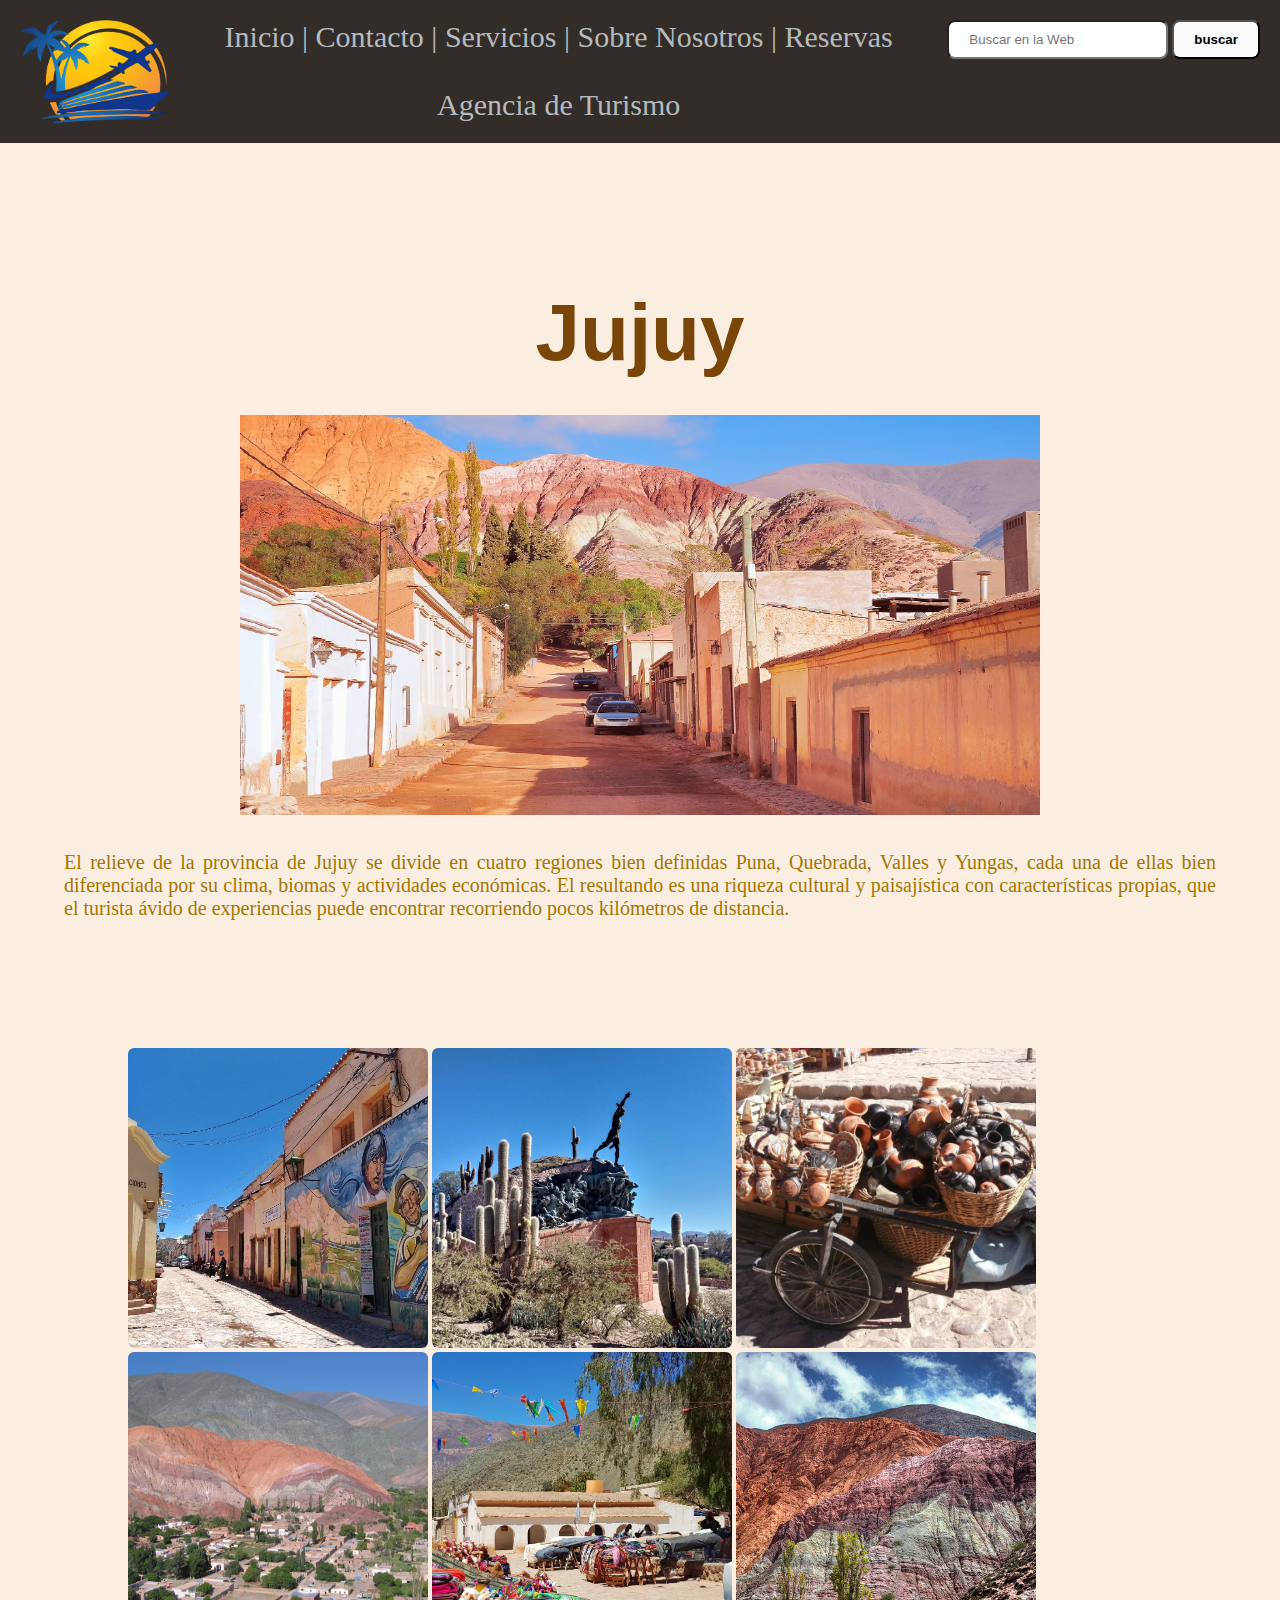
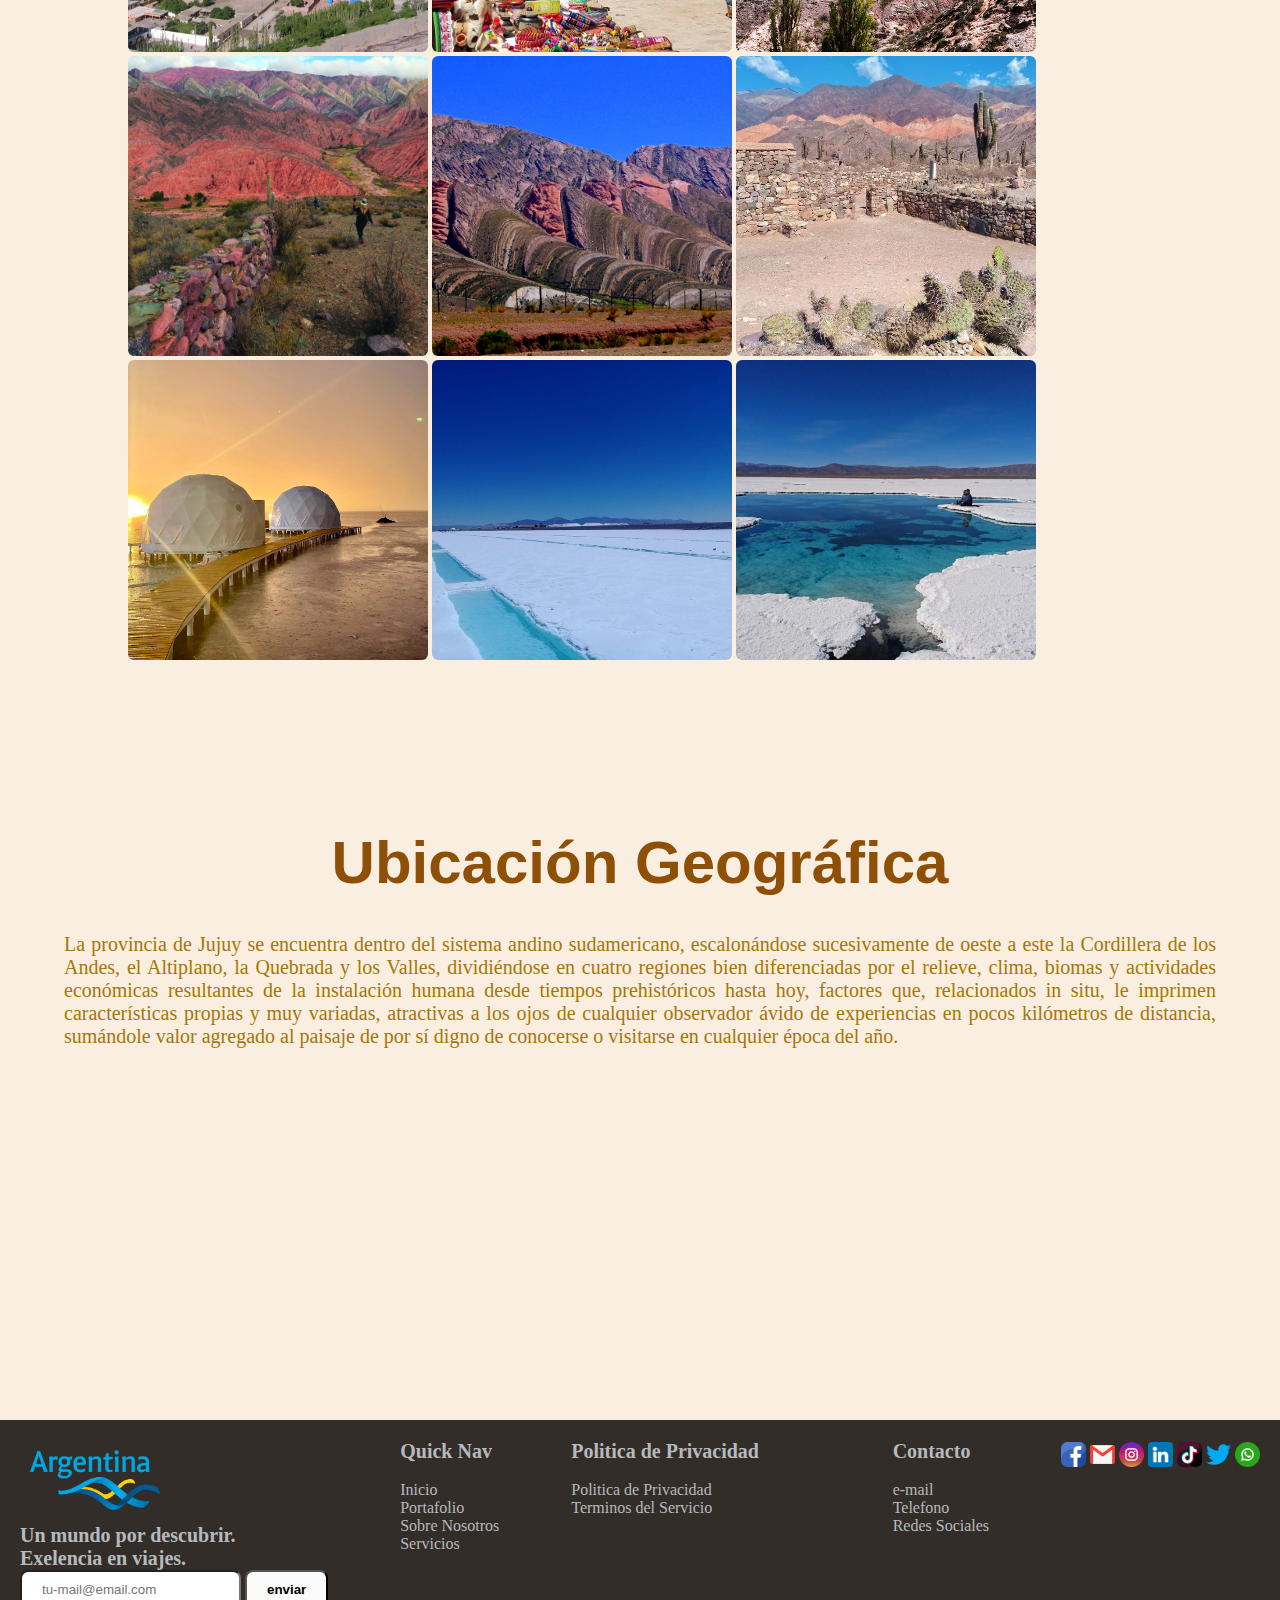
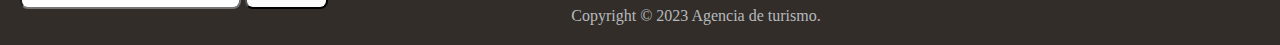
<file: proyecto turismo/Jujuy.html>
<!DOCTYPE html>
<html lang="en">

<head>
    <meta charset="UTF-8">
    <meta name="viewport" content="width=device-width, initial-scale=1.0">
    <title>Salta y Jujuy</title>

    <link rel="stylesheet" href="css/estilos.css">

</head>

<body>
    <!-- header -->
    <header>
        <nav class="barraNav">
            <span>
                <img class="logoHeader" src="img/logo/logoHeader.png" alt="logoheader">
            </span>


            <span class="menu">
                <a href="#">Inicio |</a>
                <a href=""> Contacto |</a>
                <a href=""> Servicios |</a>
                <a href=""> Sobre Nosotros |</a>
                <a href=""> Reservas </a>
                <br><br>
                <div>Agencia de Turismo</div>
            </span>

            <span class="busqueda">
                <input class="input-box" placeholder="Buscar en la Web" />
                <button class="submit-boton">buscar</button>
            </span>
        </nav>

        <br><br>

        <!-- <h1 class="titulo">"EN ESTAS VACACIONES TE ESPERAMOS"</h1> -->

        <br><br>
    </header>

    <!-- main -->

    <main>
        <br><br>
        
        
        <br><br>

        <h1>Jujuy</h1>

        <br><br>

        <div class="imgContenedor">
            <img class="imgHeader" src="img/saltayjujuy/jujuy/TILCARA-3-jujuy.jpg" alt="jujuyTilcara">
        </div>
        <br><br>
        <div class="contenedorTexto">
            <p id="texto">
                El relieve de la provincia de Jujuy se divide en cuatro regiones bien definidas Puna, Quebrada, Valles y
                Yungas, cada una de ellas bien diferenciada por su clima, biomas y actividades económicas.

                El resultando es una riqueza cultural y paisajística con características propias, que el turista ávido
                de experiencias puede encontrar recorriendo pocos kilómetros de distancia.
            </p>
        </div>
               
        <section class="imgJujuy">

            <div>

                <img class="imagen" src="img/saltayjujuy/jujuy/centro-historico-humahuaca-jujuy.jpg"
                    alt="humaguacaCentroHistorico" />
                <img class="imagen" src="img/saltayjujuy/jujuy/humahuaca-1-jujuy .jpg" alt="humaguaca1" />
                <img class="imagen" src="img/saltayjujuy/jujuy/humahuaca-2-jujuy .jpg" alt="humaguaca2" />
                <img class="imagen" src="img/saltayjujuy/jujuy/purmamarca-cerro_de_los_siete_colores-4-jujuy.jpg"
                    alt="purmamarcaCerro7Colores" />
                <img class="imagen" src="img/saltayjujuy/jujuy/purmamarca-jujuy.jpg" alt="purmamarca" />
                <img class="imagen" src="img/saltayjujuy/jujuy/purmamarca-cerro-de-los-7-colores-1-jujuy.jpg"
                    alt="purmamarcaCerro7Colores2" />

                <img class="imagen" src="img/saltayjujuy/jujuy/el-horcal-4-jujuy.jpg" alt="horcal4" />
                <img class="imagen" src="img/saltayjujuy/jujuy/el-horcal-cerro-14-colores-2.jpg" alt="horcal2" />
                <img class="imagen" src="img/saltayjujuy/jujuy/tilcara-pucara-1-jujuy.jpg" alt="pucara1" />
                <img class="imagen" src="img/saltayjujuy/jujuy/salinas-grandes-5-jujuy.jpg" alt="salinas5" />
                <img class="imagen" src="img/saltayjujuy/jujuy/salinas-grandes-6-jujuy.jpg" alt="salinas6" />
                <img class="imagen" src="img/saltayjujuy/jujuy/salinas-grandes-3-jujuy.jpg" alt="salinas3" />

            </div>

        </section>

        <br><br>
        <h2>Ubicación Geográfica</h2>
        <br><br>
        <div class="contenedorTexto">
            <p id="texto">
                La provincia de Jujuy se encuentra dentro del sistema andino sudamericano, escalonándose sucesivamente
                de oeste a este la Cordillera de los Andes, el Altiplano, la Quebrada y los Valles, dividiéndose en
                cuatro regiones bien diferenciadas por el relieve, clima, biomas y actividades económicas resultantes de
                la instalación humana desde tiempos prehistóricos hasta hoy, factores que, relacionados in situ, le
                imprimen características propias y muy variadas, atractivas a los ojos de cualquier observador ávido de
                experiencias en pocos kilómetros de distancia, sumándole valor agregado al paisaje de por sí digno de
                conocerse o visitarse en cualquier época del año.
            </p>
        </div>
        <br><br>


        <!-- mapa jujuy -->

        <div class="mapaJujuy">
            <iframe
                src="https://www.google.com/maps/embed?pb=!1m18!1m12!1m3!1d116449.33585378545!2d-65.3879568664789!3d-24.20531749128765!2m3!1f0!2f0!3f0!3m2!1i1024!2i768!4f13.1!3m3!1m2!1s0x941b0f4e8bd7a62f%3A0x315150e057f6e499!2sSan%20Salvador%20de%20Jujuy%2C%20Jujuy!5e0!3m2!1ses!2sar!4v1694983032548!5m2!1ses!2sar"
                width="90%" height="300" style="border:0;" allowfullscreen="" loading="lazy"
                referrerpolicy="no-referrer-when-downgrade">
            </iframe>
        </div>

    </main>

    <br>
    <br>
    <!-- Footer simple -->
    <footer class="footer">

        <span>
            <div>
                <img class="logo" src="img/logo/argentinalogo.png" alt="logofooter">
            </div>

            <span>
                <h4 class="tituloFooter">Un mundo por descubrir.</h4>
                <h4 class="tituloFooter">Exelencia en viajes.</h4>
            </span>

            <span>
                <input type="text" placeholder="tu-mail@email.com" class="input-box">
                <button class="submit-btn">enviar</button>
            </span>
        </span>

        <span>
            <div>
                <h4 class="tituloFooter">Quick Nav</h4><br>
                <div>Inicio</div>
                <div>Portafolio</div>
                <div>Sobre Nosotros</div>
                <div>Servicios</div>
            </div>
        </span>
        <span>
            <div>
                <h4 class="tituloFooter">Politica de Privacidad</h4><br>
                <div>Politica de Privacidad</div>
                <div>Terminos del Servicio</div>
            </div>
            <br><br><br><br><br>
            <div>
                <span>Copyright &copy; 2023 Agencia de turismo.</span>
            </div>
        </span>
        <span>
            <div>
                <h4 class="tituloFooter">Contacto</h4><br>
                <div>e-mail</div>
                <div>Telefono</div>
                <div>Redes Sociales</div>
            </div>
        </span>

        <span>
            <span><a href="https://es-la.facebook.com/" target="_blank"><img class="redes"
                        src="img/iconosRedesSociales/facebook.png" alt="facebook"></a></span>
            <span><a href="https://www.google.com/intl/es-419/gmail/about/" target="_blank"><img class="redes"
                        src="img/iconosRedesSociales/gmail.png" alt="gmail"></a></span>
            <span><a href="https://www.instagram.com" target="_blank"><img class="redes"
                        src="img/iconosRedesSociales/instagram.png" alt="instagram"></a></span>
            <span><a href="https://ar.linkedin.com" target="_blank"><img class="redes"
                        src="img/iconosRedesSociales/linkedin.png" alt="linkedin"></a></span>
            <span><a href="https://www.tiktok.com/es" target="_blank"><img class="redes"
                        src="img/iconosRedesSociales/tik-tok.png" alt="tik-tok"></a></span>
            <span><a href="https://twitter.com/Twitter" target="_blank"><img class="redes"
                        src="img/iconosRedesSociales/twitter.png" alt="twitter"></a></span>
            <span><a href="https://web.whatsapp.com/%F0%9F%8C%90/es" target="_blank"><img class="redes"
                        src="img/iconosRedesSociales/whatsapp.png" alt="whatsapp"></a></span>
        </span>




    </footer>

    <!-- Fin footer simple -->
</file>
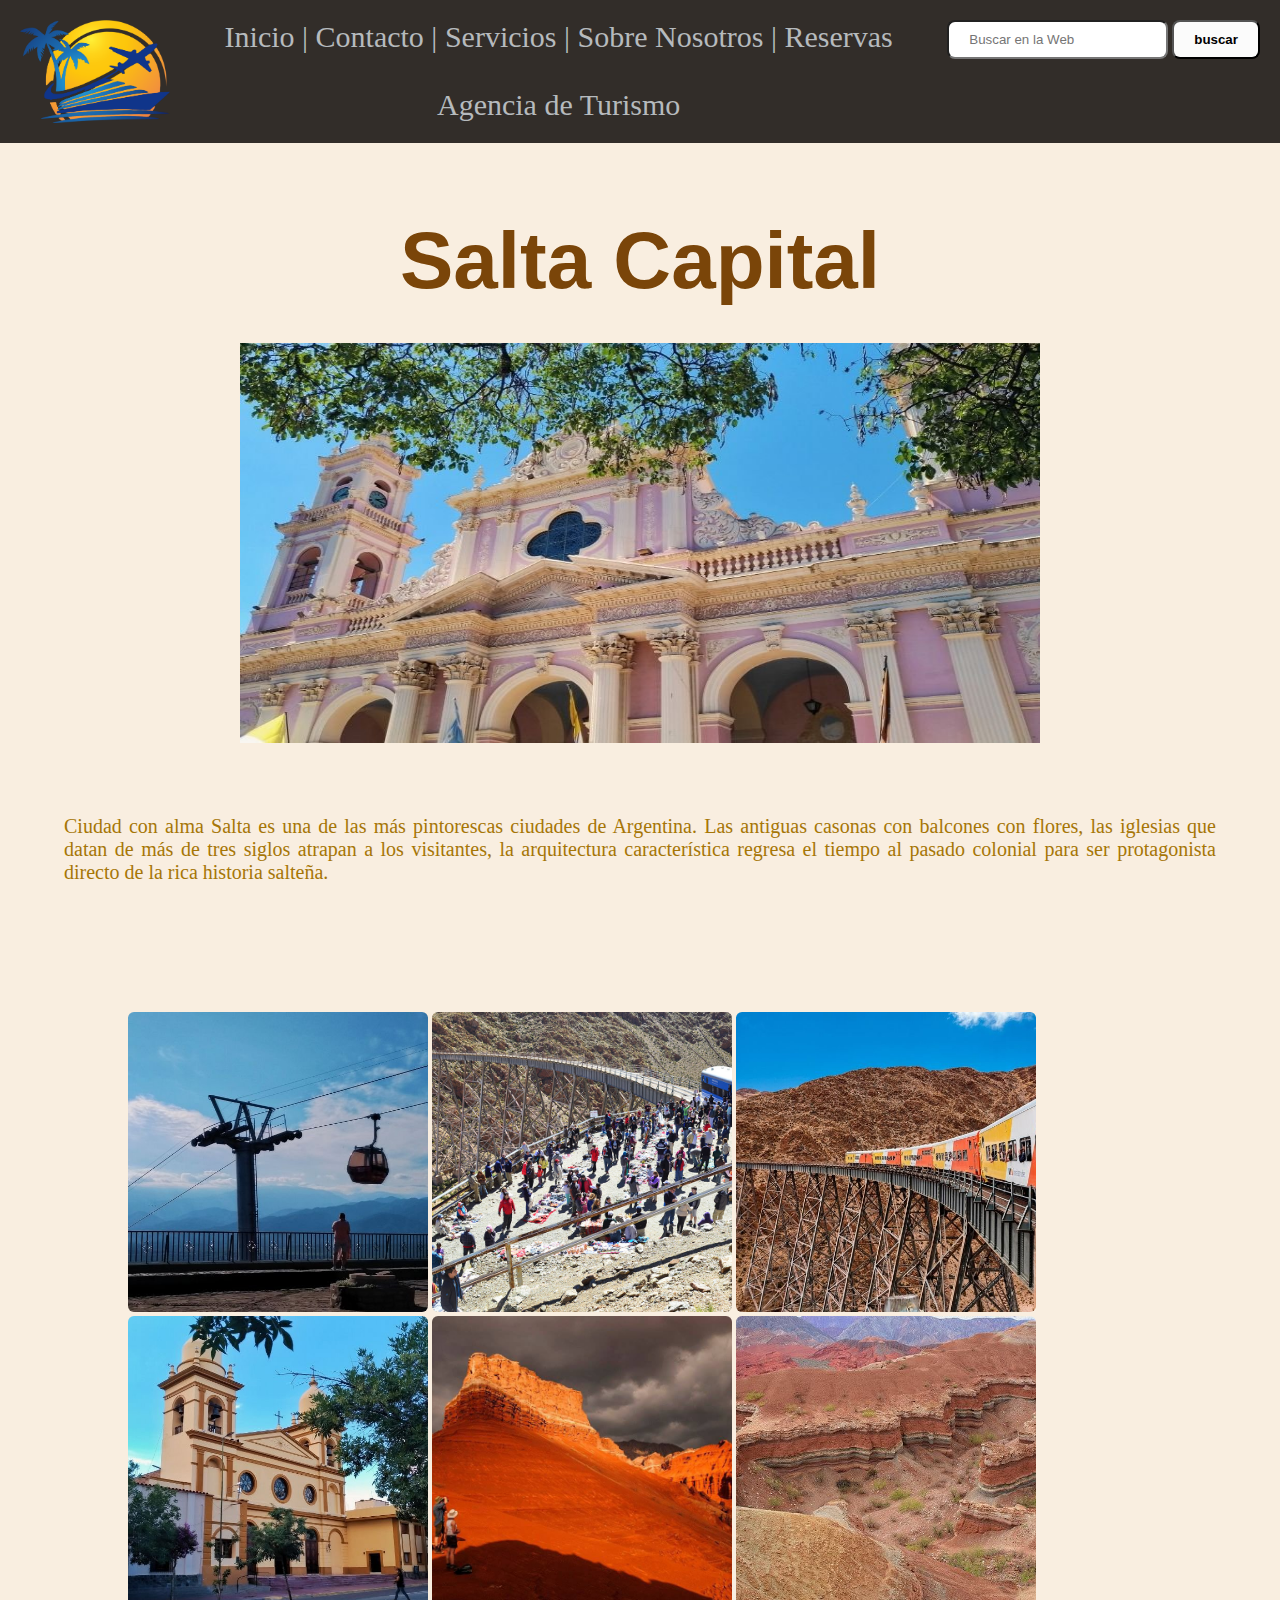
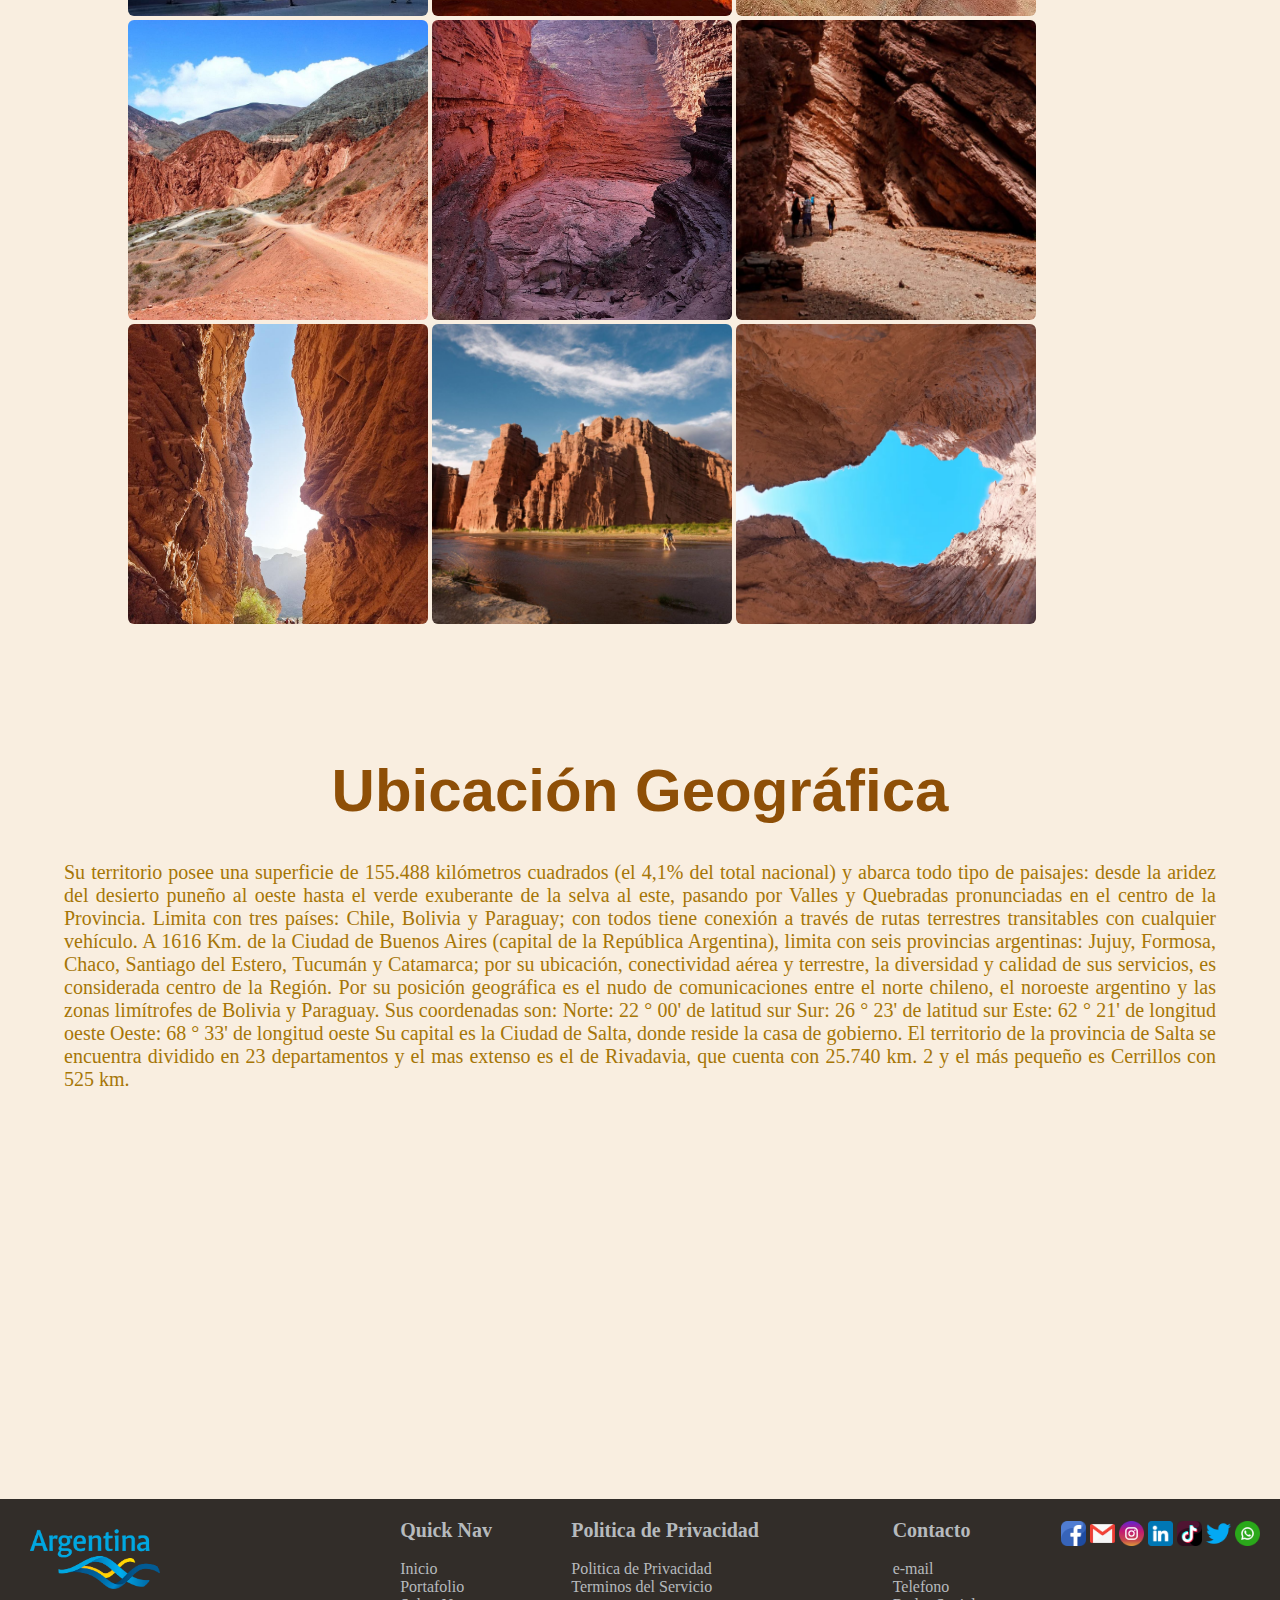
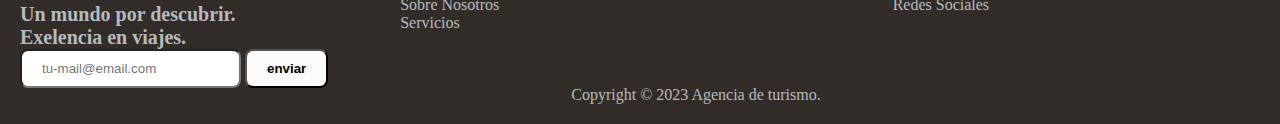
<file: proyecto turismo/Salta.html>
<!DOCTYPE html>
<html lang="en">

<head>
    <meta charset="UTF-8">
    <meta name="viewport" content="width=device-width, initial-scale=1.0">
    <title>Salta y Jujuy</title>

    <link rel="stylesheet" href="css/estilos.css">

</head>

<body>
    <!-- header -->
    <header>
        <nav class="barraNav">
            <span>
                <img class="logoHeader" src="img/logo/logoHeader.png" alt="logoheader">
            </span>


            <span class="menu">
                <a href="#">Inicio |</a>
                <a href=""> Contacto |</a>
                <a href=""> Servicios |</a>
                <a href=""> Sobre Nosotros |</a>
                <a href=""> Reservas </a>
                <br><br>
                <div>Agencia de Turismo</div>
            </span>

            <span class="busqueda">
                <input class="input-box" placeholder="Buscar en la Web" />
                <button class="submit-boton">buscar</button>
            </span>
        </nav>

        <br><br>

        <!-- <h1 class="titulo">"EN ESTAS VACACIONES TE ESPERAMOS"</h1> -->

        <br><br>

        <h1>Salta Capital</h1>
        <br><br>
        <div class="imgContenedor">
            <img class="imgHeader" src="img/saltayjujuy/salta/salta-capital.jpg" alt="saltaCapital">
        </div>
        <br><br>
    </header>

    <!-- main -->

    <main>
        <br><br>
        <div class="contenedorTexto">
            <p id="texto"> Ciudad con alma Salta es una de las más pintorescas ciudades de Argentina. Las antiguas
                casonas con balcones con flores, las iglesias que datan de más de tres siglos atrapan a los visitantes,
                la arquitectura característica regresa el tiempo al pasado colonial para ser protagonista directo de la
                rica historia salteña.
            </p>
        </div>

        <!-- seccion imagenes Esteros -->

        <section class="imgSalta">
            <div>
                <img class="imagen" src="img/saltayjujuy/salta/salta-capital-cerro-san-bernardo-teleferico.jpg"
                    alt="saltaCapital3" />
                <img class="imagen" src="img/saltayjujuy/salta/tren-a-las-nubes-salta.jpg" alt="trenDelasNubes" />
                <img class="imagen" src="img/saltayjujuy/salta/tren-a-las-nubes-2-salta.jpg" alt="trenDelasNubes2" />
                <img class="imagen" src="img/saltayjujuy/salta/cafayate-salta.jpg" alt="cafayateSalta" />
                <img class="imagen" src="img/saltayjujuy/salta/la-yesera-2-salta.jpg" alt="yesera2" />
                <img class="imagen" src="img/saltayjujuy/salta/la-yesera-3-salta.jpg" alt="yesera3" />
                <img class="imagen" src="img/saltayjujuy/salta/la-garganta-del-diablo-2-salta.jpg"
                    alt="gargantaDelDiablo2" />
                <img class="imagen" src="img/saltayjujuy/salta/garganta-del-diablo-3.jpg" alt="gargantaDelDiablo3" />
                <img class="imagen" src="img/saltayjujuy/salta/el-anfiteatro-3-salta.jpg" alt="anfiteatro3" />
                <img class="imagen" src="img/saltayjujuy/salta/el-anfiteatro-salta-2.jpg" alt="anfiteatro2" />
                <img class="imagen" src="img/saltayjujuy/salta/quebrada-de-las-conchas-2-salta.jpg" alt="quebrada2" />
                <img class="imagen" src="img/saltayjujuy/salta/quebrada-de-las-conchas-3-salta.jpg" alt="quebrada3" />



            </div>
        </section>

        <h2>Ubicación Geográfica</h2>
        <br><br>
        <div class="contenedorTexto">

            <p id="texto">

                Su territorio posee una superficie de 155.488 kilómetros cuadrados (el 4,1% del total nacional) y abarca
                todo tipo de paisajes: desde la aridez del desierto puneño al oeste hasta el verde exuberante de la
                selva al este, pasando por Valles y Quebradas pronunciadas en el centro de la Provincia.

                Limita con tres países: Chile, Bolivia y Paraguay; con todos tiene conexión a través de rutas terrestres
                transitables con cualquier vehículo.

                A 1616 Km. de la Ciudad de Buenos Aires (capital de la República Argentina), limita con seis provincias
                argentinas: Jujuy, Formosa, Chaco, Santiago del Estero, Tucumán y Catamarca; por su ubicación,
                conectividad aérea y terrestre, la diversidad y calidad de sus servicios, es considerada centro de la
                Región.

                Por su posición geográfica es el nudo de comunicaciones entre el norte chileno, el noroeste argentino y
                las zonas limítrofes de Bolivia y Paraguay. Sus coordenadas son:

                Norte: 22 ° 00' de latitud sur
                Sur: 26 ° 23' de latitud sur
                Este: 62 ° 21' de longitud oeste
                Oeste: 68 ° 33' de longitud oeste

                Su capital es la Ciudad de Salta, donde reside la casa de gobierno. El territorio de la provincia de
                Salta se encuentra dividido en 23 departamentos y el mas extenso es el de Rivadavia, que cuenta con
                25.740 km. 2 y el más pequeño es Cerrillos con 525 km.
            </p>

        </div>
        <br><br>

        <!-- mapa salta -->

        <div class="mapaSalta">
            <iframe
                src="https://www.google.com/maps/embed?pb=!1m18!1m12!1m3!1d115903.43113893138!2d-65.51303028815458!3d-24.796062240456596!2m3!1f0!2f0!3f0!3m2!1i1024!2i768!4f13.1!3m3!1m2!1s0x941bc3a35151b7f9%3A0xa5cd992cd587f206!2sSalta!5e0!3m2!1ses-419!2sar!4v1694981108126!5m2!1ses-419!2sar"
                width="90%" height="300" style="border:0;" allowfullscreen="" loading="lazy"
                referrerpolicy="no-referrer-when-downgrade">
            </iframe>
        </div>
        <br><br>
    </main>

    <br>
    <br>
    <!-- Footer simple -->
    <footer class="footer">

        <span>
            <div>
                <img class="logo" src="img/logo/argentinalogo.png" alt="logofooter">
            </div>

            <span>
                <h4 class="tituloFooter">Un mundo por descubrir.</h4>
                <h4 class="tituloFooter">Exelencia en viajes.</h4>
            </span>

            <span>
                <input type="text" placeholder="tu-mail@email.com" class="input-box">
                <button class="submit-btn">enviar</button>
            </span>
        </span>

        <span>
            <div>
                <h4 class="tituloFooter">Quick Nav</h4><br>
                <div>Inicio</div>
                <div>Portafolio</div>
                <div>Sobre Nosotros</div>
                <div>Servicios</div>
            </div>
        </span>
        <span>
            <div>
                <h4 class="tituloFooter">Politica de Privacidad</h4><br>
                <div>Politica de Privacidad</div>
                <div>Terminos del Servicio</div>
            </div>
            <br><br><br><br><br>
            <div>
                <span>Copyright &copy; 2023 Agencia de turismo.</span>
            </div>
        </span>
        <span>
            <div>
                <h4 class="tituloFooter">Contacto</h4><br>
                <div>e-mail</div>
                <div>Telefono</div>
                <div>Redes Sociales</div>
            </div>
        </span>

        <span>
            <span><a href="https://es-la.facebook.com/" target="_blank"><img class="redes"
                        src="img/iconosRedesSociales/facebook.png" alt="facebook"></a></span>
            <span><a href="https://www.google.com/intl/es-419/gmail/about/" target="_blank"><img class="redes"
                        src="img/iconosRedesSociales/gmail.png" alt="gmail"></a></span>
            <span><a href="https://www.instagram.com" target="_blank"><img class="redes"
                        src="img/iconosRedesSociales/instagram.png" alt="instagram"></a></span>
            <span><a href="https://ar.linkedin.com" target="_blank"><img class="redes"
                        src="img/iconosRedesSociales/linkedin.png" alt="linkedin"></a></span>
            <span><a href="https://www.tiktok.com/es" target="_blank"><img class="redes"
                        src="img/iconosRedesSociales/tik-tok.png" alt="tik-tok"></a></span>
            <span><a href="https://twitter.com/Twitter" target="_blank"><img class="redes"
                        src="img/iconosRedesSociales/twitter.png" alt="twitter"></a></span>
            <span><a href="https://web.whatsapp.com/%F0%9F%8C%90/es" target="_blank"><img class="redes"
                        src="img/iconosRedesSociales/whatsapp.png" alt="whatsapp"></a></span>
        </span>




    </footer>

    <!-- Fin footer simple -->
</file>
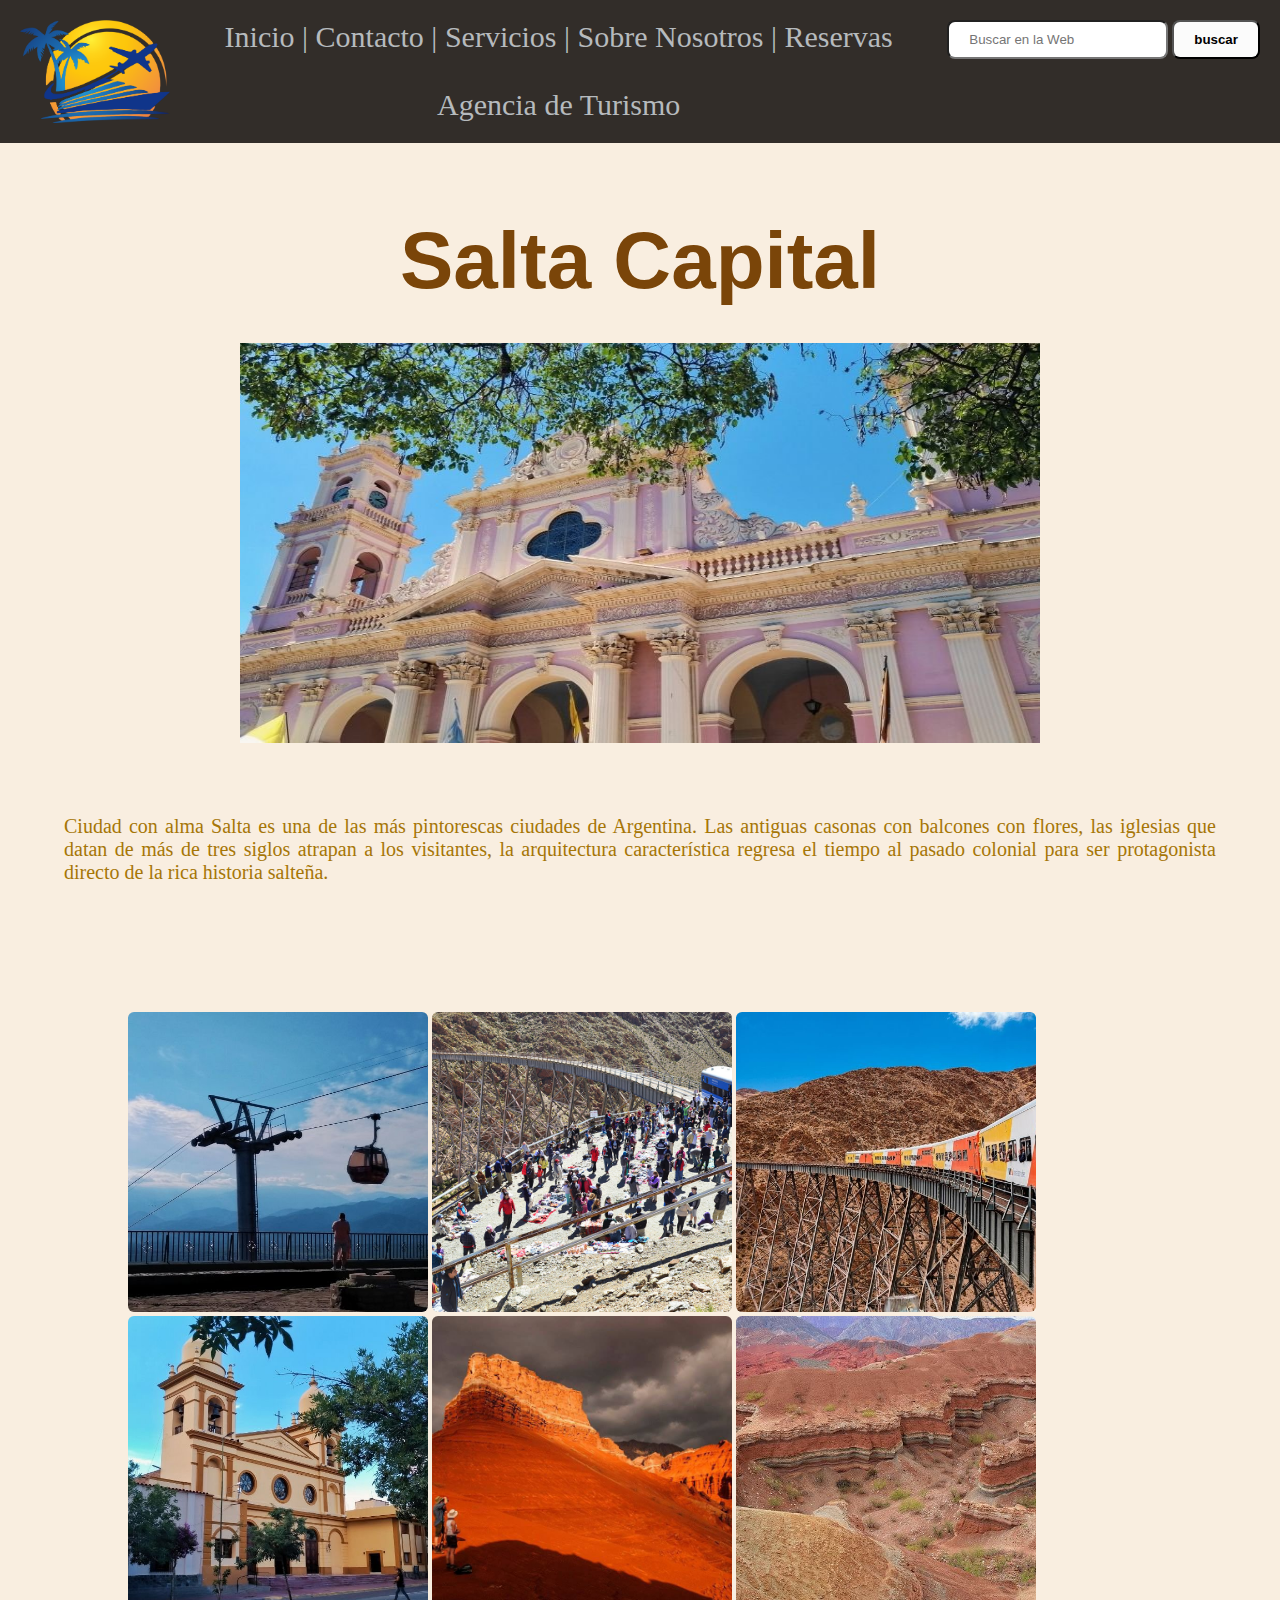
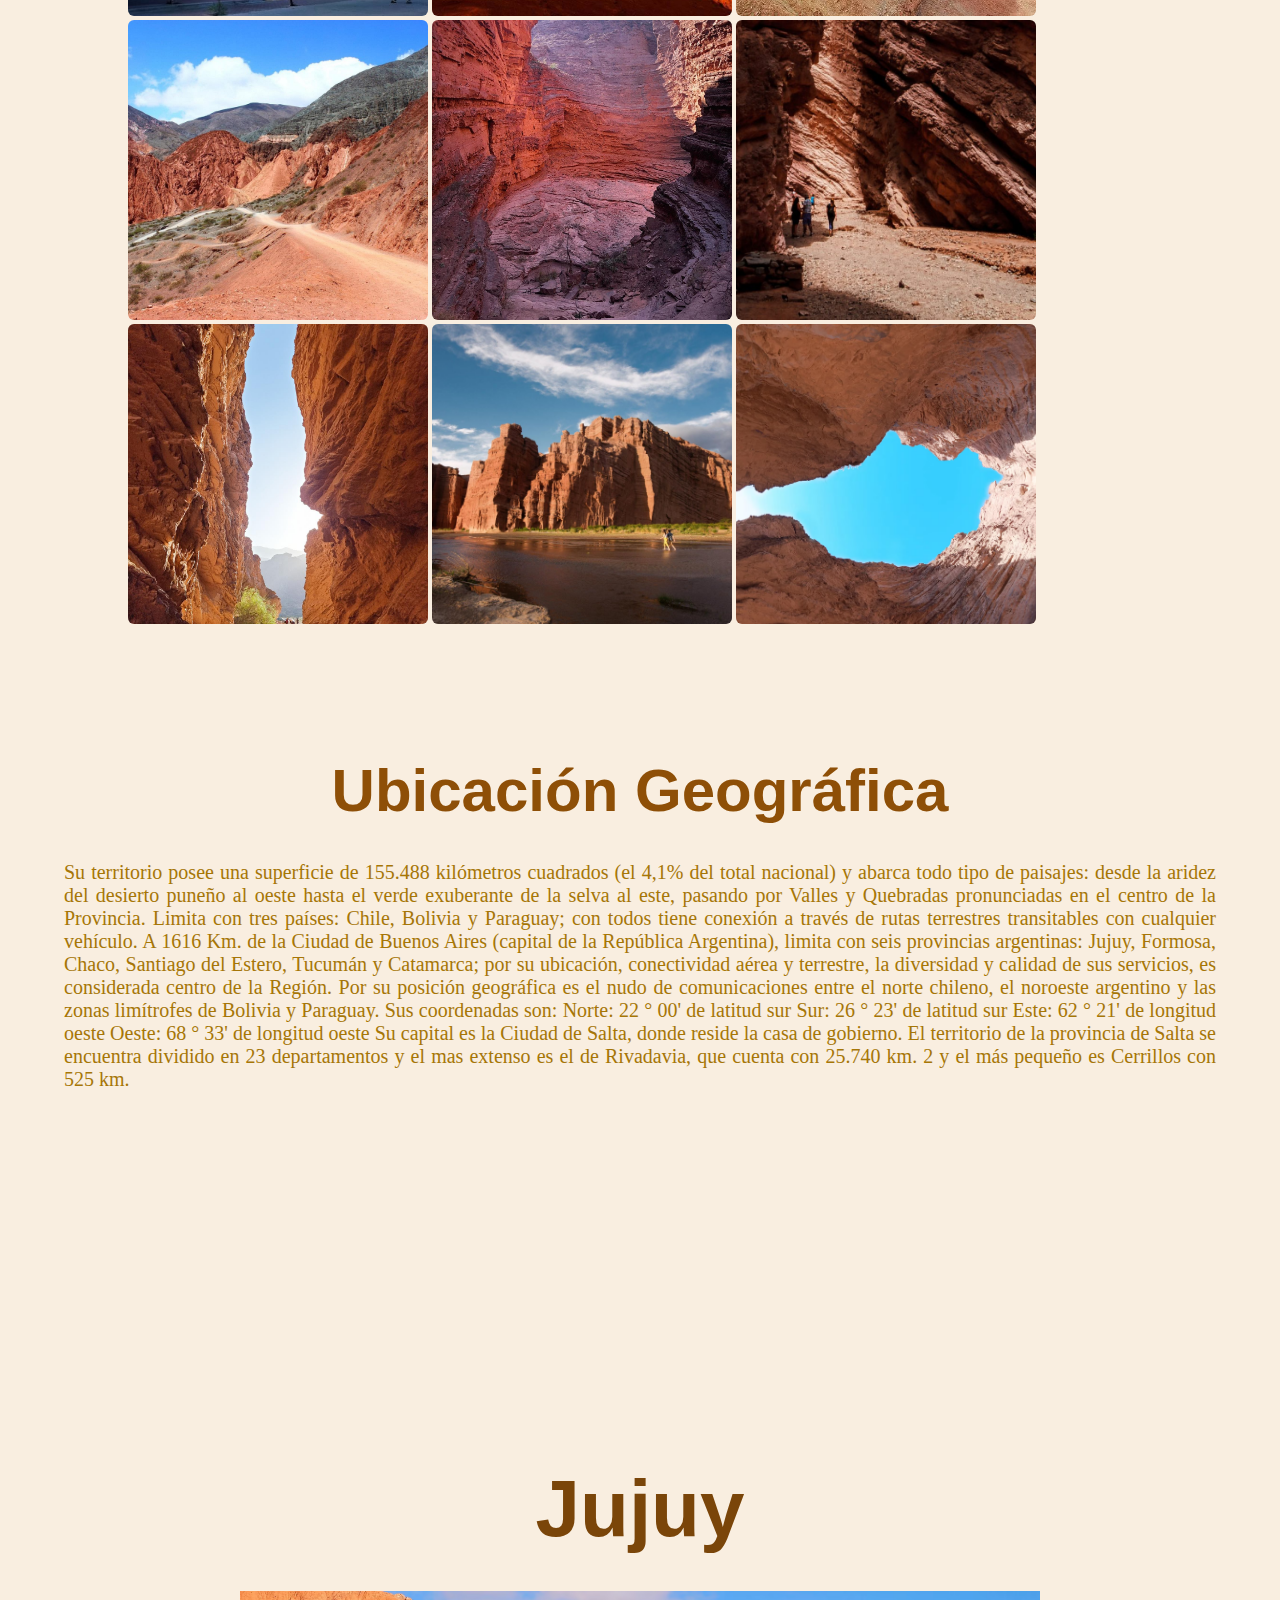
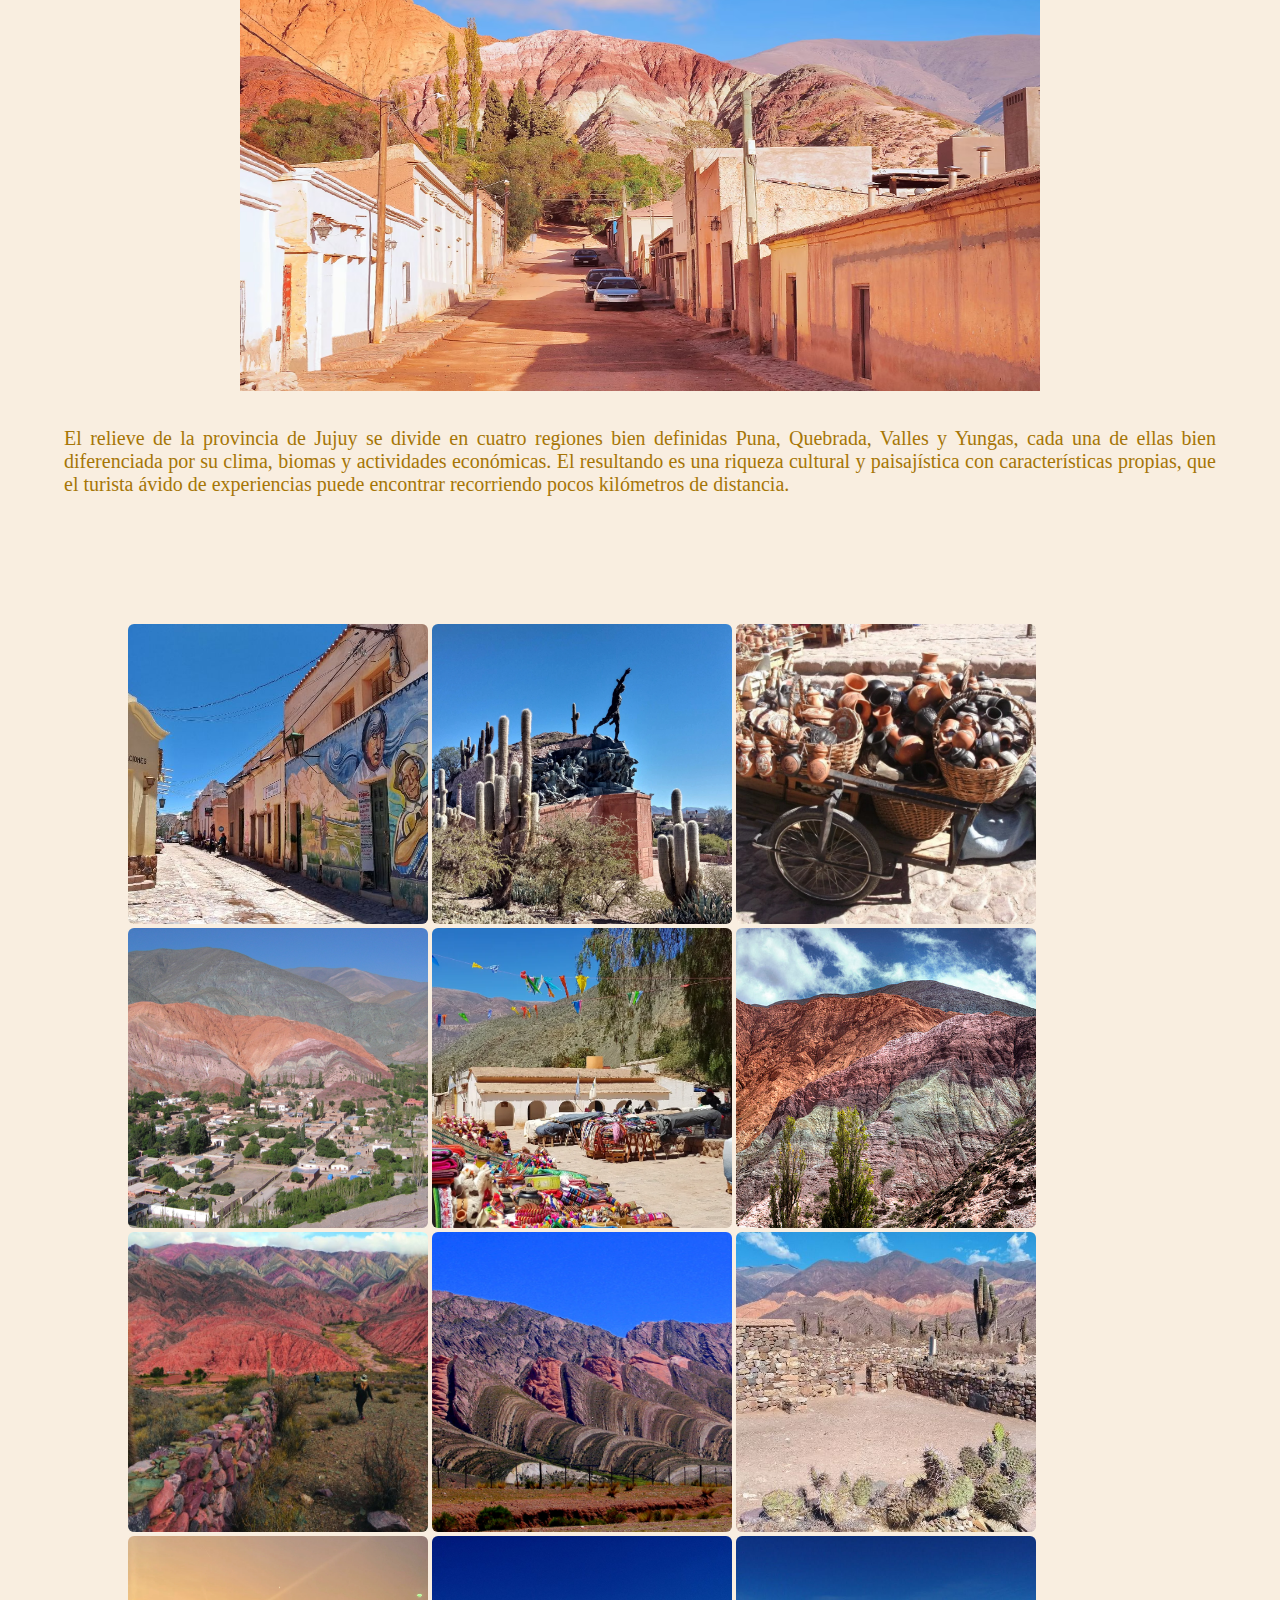
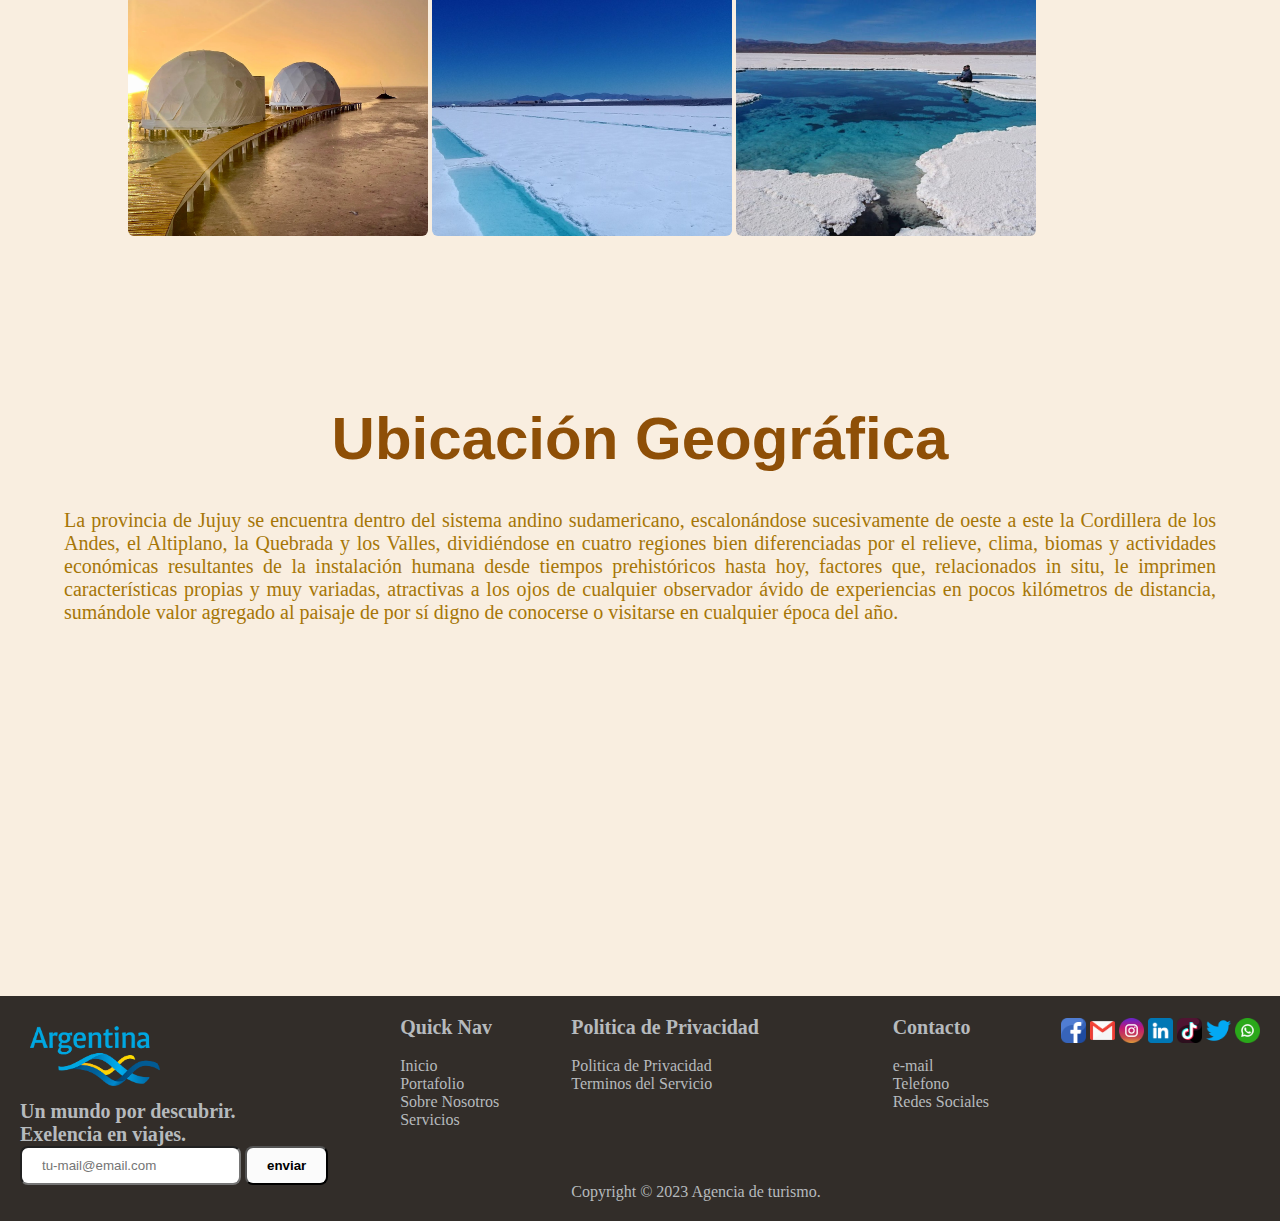
<file: proyecto turismo/SaltayJujuy.html>
<!DOCTYPE html>
<html lang="en">

<head>
    <meta charset="UTF-8">
    <meta name="viewport" content="width=device-width, initial-scale=1.0">
    <title>Salta y Jujuy</title>

    <link rel="stylesheet" href="css/estilos.css">

</head>

<body>
    <!-- header -->
    <header>
        <nav class="barraNav">
            <span>
                <img class="logoHeader" src="img/logo/logoHeader.png" alt="logoheader">
            </span>


            <span class="menu">
                <a href="#">Inicio |</a>
                <a href=""> Contacto |</a>
                <a href=""> Servicios |</a>
                <a href=""> Sobre Nosotros |</a>
                <a href=""> Reservas </a>
                <br><br>
                <div>Agencia de Turismo</div>
            </span>

            <span class="busqueda">
                <input class="input-box" placeholder="Buscar en la Web" />
                <button class="submit-boton">buscar</button>
            </span>
        </nav>

        <br><br>

        <!-- <h1 class="titulo">"EN ESTAS VACACIONES TE ESPERAMOS"</h1> -->

        <br><br>

        <h1>Salta Capital</h1>
        <br><br>
        <div class="imgContenedor">
            <img class="imgHeader" src="img/saltayjujuy/salta/salta-capital.jpg" alt="saltaCapital">
        </div>
        <br><br>
    </header>

    <!-- main -->

    <main>
        <br><br>
        <div class="contenedorTexto">
            <p id="texto"> Ciudad con alma Salta es una de las más pintorescas ciudades de Argentina. Las antiguas
                casonas con balcones con flores, las iglesias que datan de más de tres siglos atrapan a los visitantes,
                la arquitectura característica regresa el tiempo al pasado colonial para ser protagonista directo de la
                rica historia salteña.
            </p>
        </div>

        <!-- seccion imagenes Esteros -->

        <section class="imgSalta">
            <div>
                <img class="imagen" src="img/saltayjujuy/salta/salta-capital-cerro-san-bernardo-teleferico.jpg"
                    alt="saltaCapital3" />
                <img class="imagen" src="img/saltayjujuy/salta/tren-a-las-nubes-salta.jpg" alt="trenDelasNubes" />
                <img class="imagen" src="img/saltayjujuy/salta/tren-a-las-nubes-2-salta.jpg" alt="trenDelasNubes2" />
                <img class="imagen" src="img/saltayjujuy/salta/cafayate-salta.jpg" alt="cafayateSalta" />
                <img class="imagen" src="img/saltayjujuy/salta/la-yesera-2-salta.jpg" alt="yesera2" />
                <img class="imagen" src="img/saltayjujuy/salta/la-yesera-3-salta.jpg" alt="yesera3" />
                <img class="imagen" src="img/saltayjujuy/salta/la-garganta-del-diablo-2-salta.jpg"
                    alt="gargantaDelDiablo2" />
                <img class="imagen" src="img/saltayjujuy/salta/garganta-del-diablo-3.jpg" alt="gargantaDelDiablo3" />
                <img class="imagen" src="img/saltayjujuy/salta/el-anfiteatro-3-salta.jpg" alt="anfiteatro3" />
                <img class="imagen" src="img/saltayjujuy/salta/el-anfiteatro-salta-2.jpg" alt="anfiteatro2" />
                <img class="imagen" src="img/saltayjujuy/salta/quebrada-de-las-conchas-2-salta.jpg" alt="quebrada2" />
                <img class="imagen" src="img/saltayjujuy/salta/quebrada-de-las-conchas-3-salta.jpg" alt="quebrada3" />



            </div>
        </section>

        <h2>Ubicación Geográfica</h2>
        <br><br>
        <div class="contenedorTexto">

            <p id="texto">

                Su territorio posee una superficie de 155.488 kilómetros cuadrados (el 4,1% del total nacional) y abarca
                todo tipo de paisajes: desde la aridez del desierto puneño al oeste hasta el verde exuberante de la
                selva al este, pasando por Valles y Quebradas pronunciadas en el centro de la Provincia.

                Limita con tres países: Chile, Bolivia y Paraguay; con todos tiene conexión a través de rutas terrestres
                transitables con cualquier vehículo.

                A 1616 Km. de la Ciudad de Buenos Aires (capital de la República Argentina), limita con seis provincias
                argentinas: Jujuy, Formosa, Chaco, Santiago del Estero, Tucumán y Catamarca; por su ubicación,
                conectividad aérea y terrestre, la diversidad y calidad de sus servicios, es considerada centro de la
                Región.

                Por su posición geográfica es el nudo de comunicaciones entre el norte chileno, el noroeste argentino y
                las zonas limítrofes de Bolivia y Paraguay. Sus coordenadas son:

                Norte: 22 ° 00' de latitud sur
                Sur: 26 ° 23' de latitud sur
                Este: 62 ° 21' de longitud oeste
                Oeste: 68 ° 33' de longitud oeste

                Su capital es la Ciudad de Salta, donde reside la casa de gobierno. El territorio de la provincia de
                Salta se encuentra dividido en 23 departamentos y el mas extenso es el de Rivadavia, que cuenta con
                25.740 km. 2 y el más pequeño es Cerrillos con 525 km.
            </p>

        </div>
        <br><br>

        <!-- mapa salta -->

        <div class="mapaSalta">
            <iframe
                src="https://www.google.com/maps/embed?pb=!1m18!1m12!1m3!1d115903.43113893138!2d-65.51303028815458!3d-24.796062240456596!2m3!1f0!2f0!3f0!3m2!1i1024!2i768!4f13.1!3m3!1m2!1s0x941bc3a35151b7f9%3A0xa5cd992cd587f206!2sSalta!5e0!3m2!1ses-419!2sar!4v1694981108126!5m2!1ses-419!2sar"
                width="90%" height="300" style="border:0;" allowfullscreen="" loading="lazy"
                referrerpolicy="no-referrer-when-downgrade">
            </iframe>
        </div>
        
        <br><br>

        <h1>Jujuy</h1>

        <br><br>

        <div class="imgContenedor">
            <img class="imgHeader" src="img/saltayjujuy/jujuy/TILCARA-3-jujuy.jpg" alt="jujuyTilcara">
        </div>
        <br><br>
        <div class="contenedorTexto">
            <p id="texto">
                El relieve de la provincia de Jujuy se divide en cuatro regiones bien definidas Puna, Quebrada, Valles y
                Yungas, cada una de ellas bien diferenciada por su clima, biomas y actividades económicas.

                El resultando es una riqueza cultural y paisajística con características propias, que el turista ávido
                de experiencias puede encontrar recorriendo pocos kilómetros de distancia.
            </p>
        </div>
               
        <section class="imgJujuy">

            <div>

                <img class="imagen" src="img/saltayjujuy/jujuy/centro-historico-humahuaca-jujuy.jpg"
                    alt="humaguacaCentroHistorico" />
                <img class="imagen" src="img/saltayjujuy/jujuy/humahuaca-1-jujuy .jpg" alt="humaguaca1" />
                <img class="imagen" src="img/saltayjujuy/jujuy/humahuaca-2-jujuy .jpg" alt="humaguaca2" />
                <img class="imagen" src="img/saltayjujuy/jujuy/purmamarca-cerro_de_los_siete_colores-4-jujuy.jpg"
                    alt="purmamarcaCerro7Colores" />
                <img class="imagen" src="img/saltayjujuy/jujuy/purmamarca-jujuy.jpg" alt="purmamarca" />
                <img class="imagen" src="img/saltayjujuy/jujuy/purmamarca-cerro-de-los-7-colores-1-jujuy.jpg"
                    alt="purmamarcaCerro7Colores2" />

                <img class="imagen" src="img/saltayjujuy/jujuy/el-horcal-4-jujuy.jpg" alt="horcal4" />
                <img class="imagen" src="img/saltayjujuy/jujuy/el-horcal-cerro-14-colores-2.jpg" alt="horcal2" />
                <img class="imagen" src="img/saltayjujuy/jujuy/tilcara-pucara-1-jujuy.jpg" alt="pucara1" />
                <img class="imagen" src="img/saltayjujuy/jujuy/salinas-grandes-5-jujuy.jpg" alt="salinas5" />
                <img class="imagen" src="img/saltayjujuy/jujuy/salinas-grandes-6-jujuy.jpg" alt="salinas6" />
                <img class="imagen" src="img/saltayjujuy/jujuy/salinas-grandes-3-jujuy.jpg" alt="salinas3" />

            </div>

        </section>

        <br><br>
        <h2>Ubicación Geográfica</h2>
        <br><br>
        <div class="contenedorTexto">
            <p id="texto">
                La provincia de Jujuy se encuentra dentro del sistema andino sudamericano, escalonándose sucesivamente
                de oeste a este la Cordillera de los Andes, el Altiplano, la Quebrada y los Valles, dividiéndose en
                cuatro regiones bien diferenciadas por el relieve, clima, biomas y actividades económicas resultantes de
                la instalación humana desde tiempos prehistóricos hasta hoy, factores que, relacionados in situ, le
                imprimen características propias y muy variadas, atractivas a los ojos de cualquier observador ávido de
                experiencias en pocos kilómetros de distancia, sumándole valor agregado al paisaje de por sí digno de
                conocerse o visitarse en cualquier época del año.
            </p>
        </div>
        <br><br>


        <!-- mapa jujuy -->

        <div class="mapaJujuy">
            <iframe
                src="https://www.google.com/maps/embed?pb=!1m18!1m12!1m3!1d116449.33585378545!2d-65.3879568664789!3d-24.20531749128765!2m3!1f0!2f0!3f0!3m2!1i1024!2i768!4f13.1!3m3!1m2!1s0x941b0f4e8bd7a62f%3A0x315150e057f6e499!2sSan%20Salvador%20de%20Jujuy%2C%20Jujuy!5e0!3m2!1ses!2sar!4v1694983032548!5m2!1ses!2sar"
                width="90%" height="300" style="border:0;" allowfullscreen="" loading="lazy"
                referrerpolicy="no-referrer-when-downgrade">
            </iframe>
        </div>

    </main>

    <br>
    <br>
    <!-- Footer simple -->
    <footer class="footer">

        <span>
            <div>
                <img class="logo" src="img/logo/argentinalogo.png" alt="logofooter">
            </div>

            <span>
                <h4 class="tituloFooter">Un mundo por descubrir.</h4>
                <h4 class="tituloFooter">Exelencia en viajes.</h4>
            </span>

            <span>
                <input type="text" placeholder="tu-mail@email.com" class="input-box">
                <button class="submit-btn">enviar</button>
            </span>
        </span>

        <span>
            <div>
                <h4 class="tituloFooter">Quick Nav</h4><br>
                <div>Inicio</div>
                <div>Portafolio</div>
                <div>Sobre Nosotros</div>
                <div>Servicios</div>
            </div>
        </span>
        <span>
            <div>
                <h4 class="tituloFooter">Politica de Privacidad</h4><br>
                <div>Politica de Privacidad</div>
                <div>Terminos del Servicio</div>
            </div>
            <br><br><br><br><br>
            <div>
                <span>Copyright &copy; 2023 Agencia de turismo.</span>
            </div>
        </span>
        <span>
            <div>
                <h4 class="tituloFooter">Contacto</h4><br>
                <div>e-mail</div>
                <div>Telefono</div>
                <div>Redes Sociales</div>
            </div>
        </span>

        <span>
            <span><a href="https://es-la.facebook.com/" target="_blank"><img class="redes"
                        src="img/iconosRedesSociales/facebook.png" alt="facebook"></a></span>
            <span><a href="https://www.google.com/intl/es-419/gmail/about/" target="_blank"><img class="redes"
                        src="img/iconosRedesSociales/gmail.png" alt="gmail"></a></span>
            <span><a href="https://www.instagram.com" target="_blank"><img class="redes"
                        src="img/iconosRedesSociales/instagram.png" alt="instagram"></a></span>
            <span><a href="https://ar.linkedin.com" target="_blank"><img class="redes"
                        src="img/iconosRedesSociales/linkedin.png" alt="linkedin"></a></span>
            <span><a href="https://www.tiktok.com/es" target="_blank"><img class="redes"
                        src="img/iconosRedesSociales/tik-tok.png" alt="tik-tok"></a></span>
            <span><a href="https://twitter.com/Twitter" target="_blank"><img class="redes"
                        src="img/iconosRedesSociales/twitter.png" alt="twitter"></a></span>
            <span><a href="https://web.whatsapp.com/%F0%9F%8C%90/es" target="_blank"><img class="redes"
                        src="img/iconosRedesSociales/whatsapp.png" alt="whatsapp"></a></span>
        </span>




    </footer>

    <!-- Fin footer simple -->
</file>
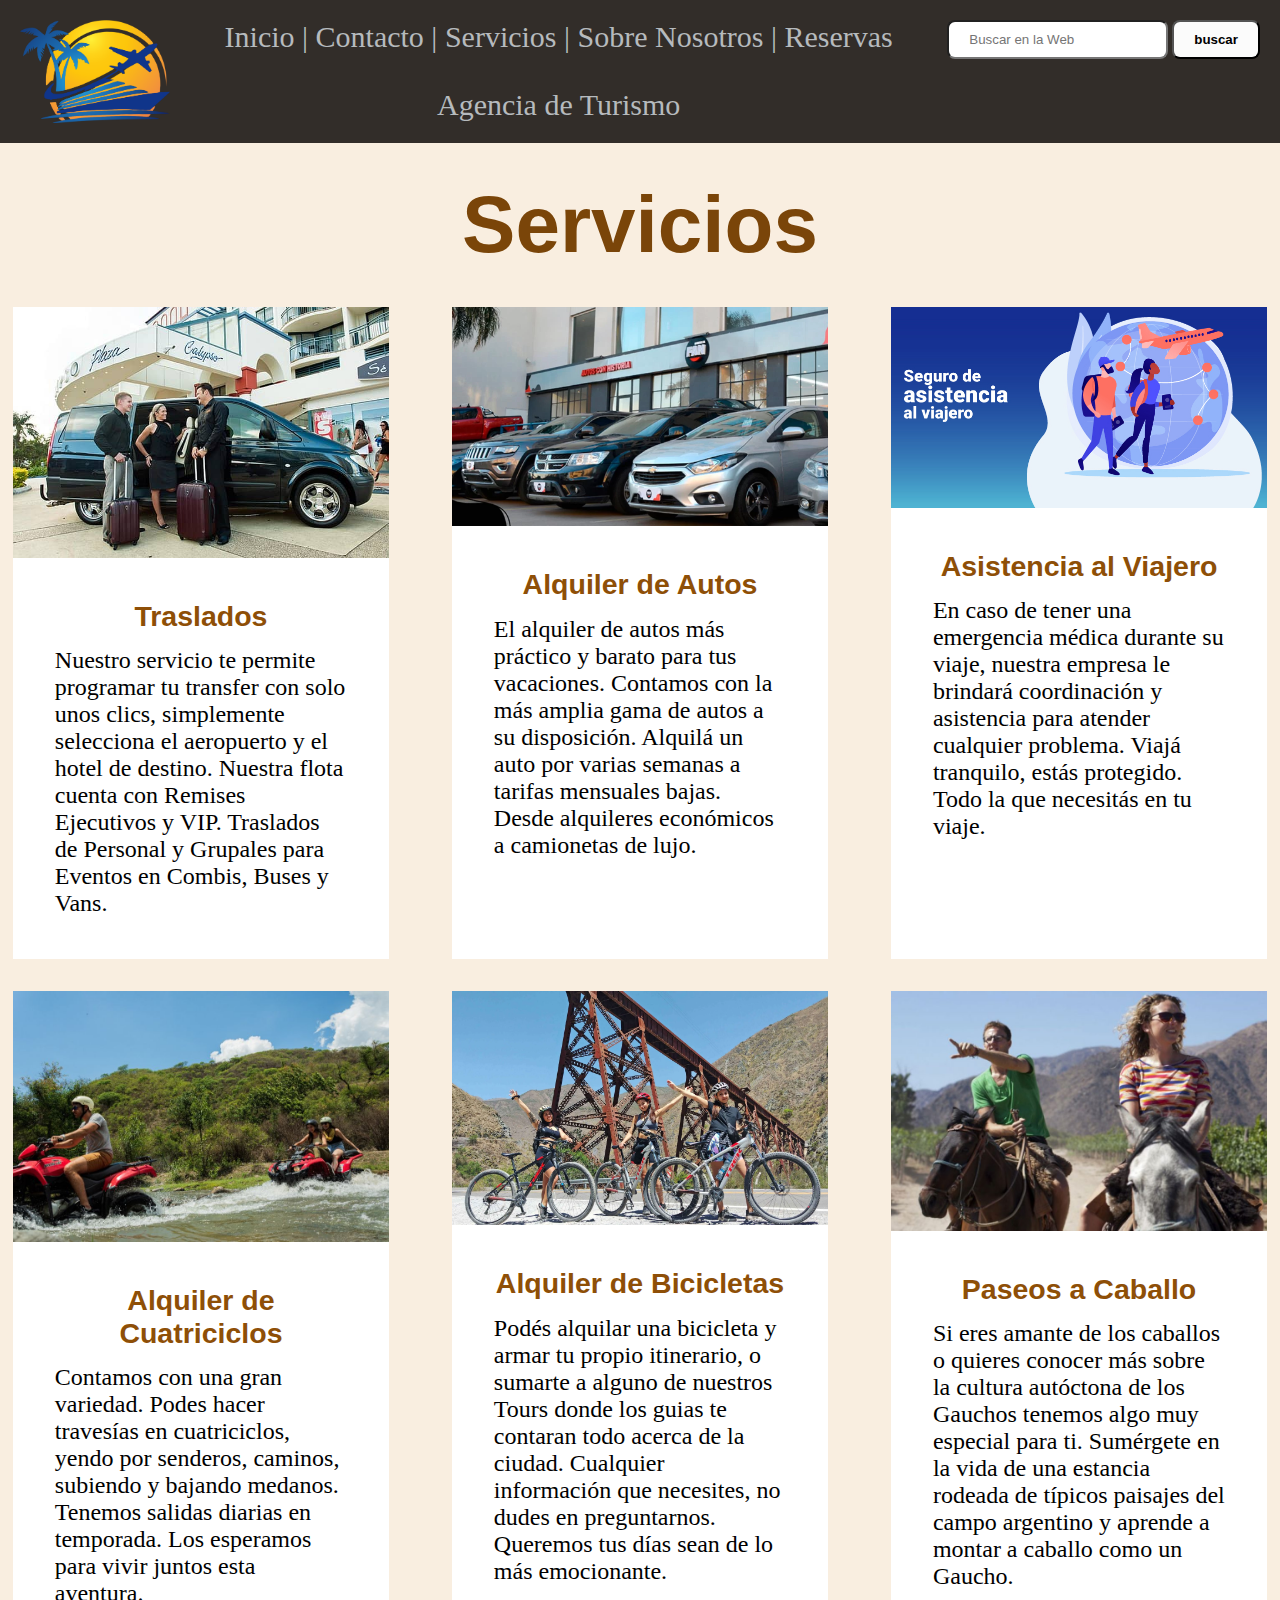
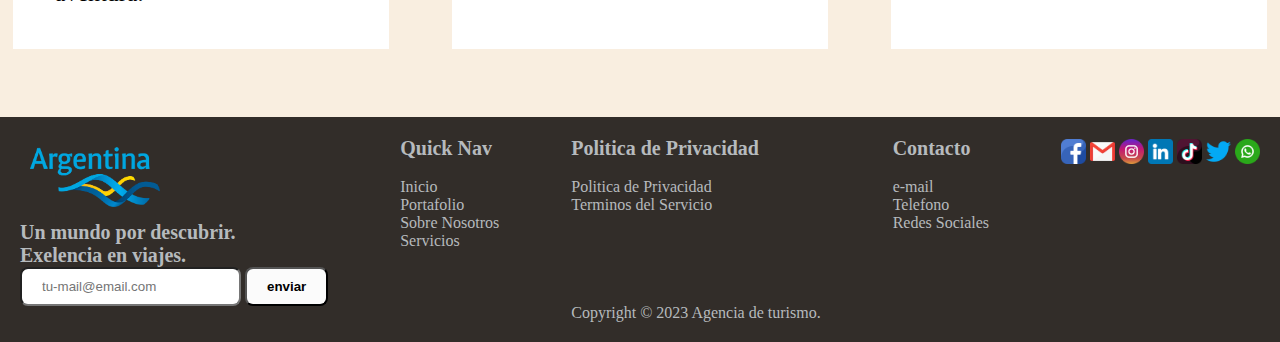
<file: proyecto turismo/Servicios.html>
<!DOCTYPE html>
<html lang="en">

<head>
    <meta charset="UTF-8">
    <meta name="viewport" content="width=device-width, initial-scale=1.0">
    <title>Servicios</title>

    <link rel="stylesheet" href="css/estilos.css">

</head>

<body>
    <!-- header -->
    <header>
        <nav class="barraNav">
            <span>
                <img class="logoHeader" src="img/logo/logoHeader.png" alt="logoheader">
            </span>


            <span class="menu">
                <a href="#">Inicio |</a>
                <a href=""> Contacto |</a>
                <a href=""> Servicios |</a>
                <a href=""> Sobre Nosotros |</a>
                <a href=""> Reservas </a>
                <br><br>
                <div>Agencia de Turismo</div>
            </span>

            <span class="busqueda">
                <input class="input-box" placeholder="Buscar en la Web" />
                <button class="submit-boton">buscar</button>
            </span>
        </nav>

        <br><br>

    </header>

    <!-- main -->

    <main>

        <h1>Servicios</h1>

        <br><br>

        <div class="centrado">
		
            <section class="cards">
                
                <article class="tarjeta">
                    <a href="#">
                        <figure>
                            <img src="img/servicios/traslados.jpg" alt="traslados" class="img">
                        </figure>
                        <div class="tarjeta-content">
                            <h2>Traslados</h2>
                            <p>Nuestro servicio te permite programar tu transfer con solo unos clics, simplemente selecciona el aeropuerto y el hotel de destino. Nuestra flota cuenta con Remises Ejecutivos y VIP. Traslados de Personal y Grupales para Eventos en Combis, Buses y Vans.</p>
                        </div>
                    </a>
                </article>
    
                <article class="tarjeta">
                    <a href="#">
                        <figure>
                            <img src="img/servicios/alquilerAutos.webp" alt="AlquilerAutos"  class="img">
                        </figure>
                        <div class="tarjeta-content">
                            <h2>Alquiler de Autos</h2>
                            <p>El alquiler de autos más práctico y barato para tus vacaciones. Contamos con la más amplia gama de autos a su disposición. Alquilá un auto por varias semanas a tarifas mensuales bajas. Desde alquileres económicos a camionetas de lujo.</p>
                        </div>
                    </a>
                </article>
    
                <article class="tarjeta">
                    <a href="#">
                        <figure>
                            <img src="img/servicios/asistenciaViajero.jpg" alt="asistenciaViajero" class="img">
                        </figure>
                        <div class="tarjeta-content">
                            <h2>Asistencia al Viajero </h2>
                            <p>En caso de tener una emergencia médica durante su viaje, nuestra empresa le brindará coordinación y asistencia para atender cualquier problema. Viajá tranquilo, estás protegido. Todo la que necesitás en tu viaje.</p>
                        </div>
                    </a>
                </article>
    
                <article class="tarjeta">
                    <a href="#">
                        <figure>
                            <img src="img/servicios/alquilerCuatriciclos.jpg" alt="AlquilerCuatriciclos" class="img">
                        </figure>
                        <div class="tarjeta-content">
                            <h2>Alquiler de Cuatriciclos</h2>
                            <p>Contamos con una gran variedad. Podes hacer travesías en cuatriciclos, yendo por senderos, caminos, subiendo y bajando medanos. Tenemos salidas diarias en temporada. Los esperamos para vivir juntos esta aventura.</p>
                        </div>
                    </a>
                </article>
    
                <article class="tarjeta">
                    <a href="#">
                        <figure>
                            <img src="img/servicios/alquilerBicicletas.webp" alt="AlquilerBicicletas" class="img">
                        </figure>
                        <div class="tarjeta-content">
                            <h2>Alquiler de Bicicletas</h2>
                            <p>Podés alquilar una bicicleta y armar tu propio itinerario, o sumarte a alguno de nuestros Tours donde los guias te contaran todo acerca de la ciudad. Cualquier información que necesites, no dudes en preguntarnos. Queremos tus días sean de lo más emocionante.</p>
                        </div>
                    </a>
                </article>
    
                <article class="tarjeta">
                    <a href="#">
                        <figure>
                            <img src="img/servicios/paseoCaballo.jpg" alt="PaseosCaballo" class="img">
                        </figure>
                        <div class="tarjeta-content">
                            <h2>Paseos a Caballo</h2>
                            <p>Si eres amante de los caballos o quieres conocer más sobre la cultura autóctona de los Gauchos tenemos algo muy especial para ti. Sumérgete en la vida de una estancia rodeada de típicos paisajes del campo argentino y aprende a montar a caballo como un Gaucho.</p>
                        </div>
                    </a>
                </article>
    
    
            </section>
    
    
    
        </div>
        

    </main>

    <br>
    <br>
    <!-- Footer simple -->
    <footer class="footer">

        <span>
            <div>
                <img class="logo" src="img/logo/argentinalogo.png" alt="logofooter">
            </div>

            <span>
                <h4 class="tituloFooter">Un mundo por descubrir.</h4>
                <h4 class="tituloFooter">Exelencia en viajes.</h4>
            </span>

            <span>
                <input type="text" placeholder="tu-mail@email.com" class="input-box">
                <button class="submit-btn">enviar</button>
            </span>
        </span>

        <span>
            <div>
                <h4 class="tituloFooter">Quick Nav</h4><br>
                <div>Inicio</div>
                <div>Portafolio</div>
                <div>Sobre Nosotros</div>
                <div>Servicios</div>
            </div>
        </span>
        <span>
            <div>
                <h4 class="tituloFooter">Politica de Privacidad</h4><br>
                <div>Politica de Privacidad</div>
                <div>Terminos del Servicio</div>
            </div>
            <br><br><br><br><br>
            <div>
                <span>Copyright &copy; 2023 Agencia de turismo.</span>
            </div>
        </span>
        <span>
            <div>
                <h4 class="tituloFooter">Contacto</h4><br>
                <div>e-mail</div>
                <div>Telefono</div>
                <div>Redes Sociales</div>
            </div>
        </span>

        <span>
            <span><a href="https://es-la.facebook.com/" target="_blank"><img class="redes"
                        src="img/iconosRedesSociales/facebook.png" alt="facebook"></a></span>
            <span><a href="https://www.google.com/intl/es-419/gmail/about/" target="_blank"><img class="redes"
                        src="img/iconosRedesSociales/gmail.png" alt="gmail"></a></span>
            <span><a href="https://www.instagram.com" target="_blank"><img class="redes"
                        src="img/iconosRedesSociales/instagram.png" alt="instagram"></a></span>
            <span><a href="https://ar.linkedin.com" target="_blank"><img class="redes"
                        src="img/iconosRedesSociales/linkedin.png" alt="linkedin"></a></span>
            <span><a href="https://www.tiktok.com/es" target="_blank"><img class="redes"
                        src="img/iconosRedesSociales/tik-tok.png" alt="tik-tok"></a></span>
            <span><a href="https://twitter.com/Twitter" target="_blank"><img class="redes"
                        src="img/iconosRedesSociales/twitter.png" alt="twitter"></a></span>
            <span><a href="https://web.whatsapp.com/%F0%9F%8C%90/es" target="_blank"><img class="redes"
                        src="img/iconosRedesSociales/whatsapp.png" alt="whatsapp"></a></span>
        </span>




    </footer>

    <!-- Fin footer simple -->
</file>
<file: proyecto/css/estilos.css>
* {
    margin: 0%;
    padding: 0%;
    box-sizing: border-box;
}


/* Header */

.barraNav {
    display: flex;
    background-color: rgb(50, 45, 41);
    justify-content: space-between;

}

.logoHeader {
    margin: 20px;
    display: flex;
    width: 150px;

}

.menu {
    margin: 20px;
    color: rgb(182, 186, 189);
    font-size: 30px;
    text-align: center;
}

a {
    color: rgb(182, 186, 189);
    font-size: 30px;
    text-decoration: none;
}

.busqueda {
    margin: 20px;
    align-items: right;
}

.submit-boton,
.input-box {
    padding: 10px 20px;
    border-radius: .5rem;
    align-items: end;
}

.submit-boton {
    background-color: rgb(251, 251, 251);
    font-weight: bold;
    cursor: pointer;
    align-items: end;
}

.imgContenedor {
    display: flex;
    align-items: center;
    justify-content: center;
}

.imgHeader {
    width: 800px;
    height: 400px;
}

/* Fin Header */


/* Main */

.imgEsteros {
    display: grid;
    width: 90%;
    margin: 10%;
    align-items: center;
    justify-content: center;

}

.imgCataratas {
    display: grid;
    width: 90%;
    margin: 10%;
    align-items: center;
    justify-content: center;
}

.imgSalta {
    display: grid;
    width: 90%;
    margin: 10%;
    align-items: center;
    justify-content: center;
}

.imgJujuy {
    display: grid;
    width: 90%;
    margin: 10%;
    align-items: center;
    justify-content: center;
}

.imagen {
    width: 300px;
    height: 300px;
    margin: 0% auto;
    /* margin-right: 20px; */
    background-position: center;
    cursor: pointer;
    overflow: hidden;
    object-fit: cover;
    border-radius: 6px;
    /* justify-content: center; */
    transition: 3s;

}

.imagen:hover {

    transform: scale(1.2);
    transition: 3s;
}

.mapaEsteros {
    display: flex;
    align-items: center;
    justify-content: center;
}

.mapaCataratas {
    display: flex;
    align-items: center;
    justify-content: center;
}

.mapaSalta {
    display: flex;
    align-items: center;
    justify-content: center;
}

.mapaJujuy {
    display: flex;
    align-items: center;
    justify-content: center;
}

.contenedorTexto {
    display: flex;
    align-items: center;
    justify-content: center;
    width: 90%;
    margin: 0% auto;
}

#texto {
    display: flex;
    align-items: center;
    justify-content: center;
    color: rgb(166, 118, 7);
    text-align: justify;
    font-size: 20px;
}

/* Fin Main */



.titulo {

    font-family: 'Times New Roman', Times, serif;
    font-size: 70px;
    text-align: center;
    color: rgb(227, 133, 11);

}



h1 {
    color: rgb(122, 69, 9);

    font-family: 'Segoe UI', Tahoma, Geneva, Verdana, sans-serif;
    font-size: 80px;
    text-align: center;
}

h2 {
    color: rgb(142, 79, 7);
    font-family: 'Segoe UI', Tahoma, Geneva, Verdana, sans-serif;
    font-size: 60px;
    text-align: center;
}

body {
    background-color: rgb(249, 238, 224);
}




h4 {

    color: black;
    font-size: 20px;

}



/* pseudoelemtos */


p::first-letter {
    color: rgb(68, 77, 4);
    font-size: 30px;
    font-family: 'Franklin Gothic Medium', 'Arial Narrow', Arial, sans-serif;
}

p::selection {
    background-color: rgb(213, 215, 101);

}



/* Footer */

.logo {
    width: 150px;
    height: 80px;
    padding: 10px;
}

.footer {
    padding: 20px;
    width: 100%;
    background-color: rgb(50, 45, 41);
    color: rgb(182, 186, 189);
    display: flex;
    justify-content: space-between;

}

.submit-btn,
.input-box {
    padding: 10px 20px;
    border-radius: .5rem;
}

.submit-btn {
    background-color: rgb(251, 251, 251);
    font-weight: bold;
    cursor: pointer;
}

.redes {
    width: 25px;
    height: 25px;
}

.tituloFooter {
    color: rgb(182, 186, 189);
}
</file>
<file: sobre nosotros/css/estilos.css>
* {
    padding: 0;
    margin: 0;
    box-sizing: border-box;
}

.html {

    height: 100%;
}



/*  Maquetación */

.contenedor {

    margin: 3px;
    display: grid;
    gap: 3px;
   grid-template-columns: 1fr ; 
    grid-template-rows: 3;
    grid-template-areas: "header"
        "main"
        "footer"


}

.header {
    
    grid-area: header;
    
}

.main {

    width: 100%;
    border-radius: 6px;
    padding: 40px;
    grid-area: main;
    background-color: #a6a2eb;
}





/* header */
.barraNav {
    display: flex;
    background-color: rgb(50, 45, 41);
    justify-content: space-between;
    border-radius: 6px;
}

.logoHeader {
    margin: 20px;
    display: flex;
    width: 150px;

}

.menu {
    margin: 20px;
    color: rgb(182, 186, 189);
    font-size: 30px;
    text-align: center;
}

a {
    color: rgb(182, 186, 189);
    font-size: 30px;
    text-decoration: none;
}

.busqueda {
    margin: 20px;
    align-items: right;
}

.submit-boton,
.input-box {
    padding: 10px 20px;
    border-radius: .5rem;
    align-items: end;
}

.submit-boton {
    background-color: rgb(251, 251, 251);
    font-weight: bold;
    cursor: pointer;
    align-items: end;
}

.imgContenedor {
    display: flex;
    align-items: center;
    justify-content: center;
}

.imgHeader {
    width: 800px;
    height: 400px;
}

/* Fin header */




/* contenido quienes somos */

body {
    background-color: rgb(160, 237, 169);
    min-height: 100%;

}

.textoacercadenos {

    color: #000808;
    font-family: 'Times New Roman', Times, serif;
    font-size: 20px;
    text-align: justify;
    margin: 20px;

}

.fotointegrantes {
    width: 150px;
    height: 150px;
    margin: 0% auto;
    margin-right: 20px;
    background-position: center;
    cursor: pointer;
    overflow: hidden;
    object-fit: cover;
    border-radius: 6px;
    justify-content: center;
    box-shadow: 5px 8px 12px;

}

.tituloacercadenos {

    font-size: 35px;
    text-align: center;

}

.nombre {

    text-align: center;
    font-size: 15px;


}

.fotocontainer {

    display: flex;
    justify-content: center;

}

/* fin contenido quienes somos */





/* Footer */

.logo {
    width: 150px;
    height: 80px;
    padding: 10px;
}

.footer {
    padding: 20px;
    width: 100%;
    background-color: rgb(50, 45, 41);
    color: rgb(182, 186, 189);
    display: flex;
    justify-content: space-between;
    grid-area: footer;
    border-radius: 6px;
}

.submit-btn,
.input-box {
    padding: 10px 20px;
    border-radius: .5rem;
}

.submit-btn {
    background-color: rgb(251, 251, 251);
    font-weight: bold;
    cursor: pointer;
}

.redes {
    width: 25px;
    height: 25px;
}

.tituloFooter {
    color: rgb(182, 186, 189);
}



@media screen and (max-width: 800px) {

    .contenedor {

        grid-template-areas: "header"
            "main"
            "footer"

    }
}

@media screen and (max-width: 768px) {

    .contenedor {

        grid-template-areas: "header"
            "main"
            "footer"

    }
}

@media screen and (max-width:220px) {

    .contenedor {

        grid-template-areas: "header"
            "main"
    
            "footer"

    }
}
</file>
<file: Barra de navegacion responsiva/estilo_barra_navegacion_responsiva.css>
@import url('https://fonts.googleapis.com/css2?family=Poppins:wght@400;600;700&display=swap');

*{
    box-sizing: border-box;
    margin: 0;
    padding: 0;
}
body {
    font-family: sans-serif;
    min-height: 100vh;
    width: 100%;
    display: flex;
    align-items: center;
    justify-content: center;
    background-color: rgb(2, 58, 70);
    font-family: 'poppins';
    position: relative;
}
.container{
    width: 80%;
    height: 400px;
}
.nav {
    height: 50px;
    width: 100%;
    padding: 0 10px;
    display: flex;
    align-items: center;
    justify-content: space-between;
    background-color: #4d4d4d;
    position: relative;
    border: none;
    border-radius: 10px 10px 0 0;
}
  
.nav  .nav-header {
    width: 50%;
    display: inline;
}
  
.nav  .nav-header  .nav-title {
    display: inline-block;
    font-size: 22px;
    color: #fff;
    padding: 10px;
}
  
.nav  .nav-btn {
    display: none;
}
  
.nav  .nav-links {
    width: 50%;
    display: inline-flex;
    justify-content: flex-end;
    column-gap: 20px;
    font-size: 18px;
    border: none;
    border-radius: 0 0 10px 10px;
}
  
.nav  .nav-links  a {
    display: inline-block;
    padding: 10px 10px;
    text-decoration: none;
    color: #efefef;
}
  
.nav  .nav-links  a:hover {
    background-color: rgba(0, 0, 0, 0.3);
}
  
.nav  #nav-check {
    display: none;
}
  
@media (max-width:600px) {
    .nav  .nav-btn {
      display: inline-block;
      position: absolute;
      right: 0px;
      top: 0px;
    }
    .nav  .nav-btn  label {
      display: flex;
      flex-direction: column;
      row-gap: 5px;
      width: 50px;
      height: 50px;
      padding: 15px;
      border: none;
      border-top-right-radius: 10px;
    }
    .nav  .nav-btn  label:hover,.nav  #nav-check:checked ~ .nav-btn  label {
      background-color: rgba(0, 0, 0, 0.3);
      cursor: pointer;
    }
    .nav  .nav-btn  label  span {
      display: block;
      width: 25px;
      height: 5px;
      background-color: #eee;
      border-radius: 5px;
    }
    .nav  .nav-links {
      position: absolute;
      display: block;
      width: 100%;
      background-color: #333;
      height: 0px;
      transition: all 0.3s ease-in;
      overflow-y: hidden;
      top: 50px;
      left: 0px;
    }
    .nav  .nav-links  a {
      display: block;
      width: 100%;
      padding-left: 20px;
    }
    .nav  #nav-check:not(:checked) ~ .nav-links {
      height: 0px;
    }
    .nav  #nav-check:checked ~ .nav-links {
      height: 250px;
      overflow-y: hidden;
    }
}
</file>
<file: Botones/estilo_botones.css>
*{
    margin: 0;
    padding: 0;
    box-sizing: border-box;
}
body{
    min-height: 100vh;
    width: 100%;
    display: flex;
    align-items: center;
    justify-content: center;
    background-color: #1D1D1D;
}
.btn-group{
    height: 400px;
    width: 500px;
    display: flex;
    flex-direction: column;
    align-items: center;
    justify-content: center;
    row-gap: 3rem;
}

.btn {
    color: white;
    padding: .75rem 2.5rem;
    border: none;
    cursor: pointer;
    border-radius: 5px;
    font-weight: bold;
    font-size: 1.2rem;
}
.btn-beginner{
    background-color: #4CAF50;
}
.btn-beginner:hover {
    background-color: #60c365;
}
  
.btn-intermediate {
    background: linear-gradient(to right, #FF416C, #FF4B2B);
    color: white;
    border: none;
    cursor: pointer;
    border-radius: 10px;
    box-shadow: 0px 4px 5px rgba(0, 0, 0, 0.2);
    transition: transform 0.3s ease-in-out;
}
  
.btn-intermediate:hover {
    transform: scale(1.1);
}

.btn-masterful {
    background-color: #096e96;
    color: white;
    border: none;
    cursor: pointer;
    border-radius: 50px;
    position: relative;
    overflow: hidden;
}
  
.btn-masterful .icon {
    position: absolute;
    top: 50%;
    left: 8px;
    transform: translateY(-50%);
    font-size: 24px;
}
.btn-masterful .btn-txt{
    padding-left: .5rem;
}
.btn-masterful:hover {
    background-color: #018dc5;
}
  
.btn-masterful:hover .icon {
    animation: rotate 2s linear infinite;
}
  
@keyframes rotate {
    from {transform: translateY(-50%) rotate(0deg);}
    to {transform: translateY(-50%) rotate(360deg);}
}
.attribute{
    position: absolute;
    bottom: 10px;
}
</file>
<file: Pie de pagina responsiva/estilo_pie_de_pagina_responsiva.css>
:root{
    --bg-color : #0D0C22;
    --main-text-color: #fff;
    --secondary-text-color: #A6A6A6;
    --primary-color: #3b38f7;
}
*{
    margin: 0;
    padding: 0;
    box-sizing: border-box;
}

body{
    min-height: 100vh;
    width: 100%;
    display: flex;
    align-items: flex-end;
    font-family: "poppins";
}
.section{
    max-width: 1012px;
    margin-inline: auto;
}
.grid{
    display: grid;
    grid-row-gap: 1rem;
}
footer{
    padding: 20px;
    width: 100%;
    background-color: var(--bg-color);
}
.footer-top{
    color: var(--main-text-color);
    display: flex;
    align-items: center;
    justify-content: space-between;
}
.social-icon-list{
    font-size: 1.5rem;
    cursor: pointer;
}
.social-icon-list i:hover{
    color: var(--primary-color);
}
.footer-bottom{
    grid-template-columns: repeat(2, 1fr);
}
.contact-section{
    color: var(--main-text-color);
}
.contact-description{
    color: var(--secondary-text-color);
}
.submit-btn,
.input-box{
    padding: 10px 20px;
    border-radius: .5rem;
}
.submit-btn{
    background-color: var(--primary-color);
    font-weight: bold;
    cursor: pointer;
}

.tabs-section{
    display: grid;
    grid-template-columns: repeat(3,1fr);
    column-gap: 1rem;
}
.tab{
    display: flex;
    flex-direction: column;
    grid-row-gap: .5rem;
}
.tab-header{
    color: var(--main-text-color);
    pointer-events: none;
}
.tab-item{
    color: var(--secondary-text-color);
    cursor: pointer;
}

.footer-copyright-section{
    color: var(--secondary-text-color);
    text-align: center;
    padding-top: 1.5rem;
}
/* Small (SM) */
@media (max-width: 767px) {
    /* CSS rules for small screens */
    .section{
        max-width: 650px;
    }
    .footer-bottom{
        grid-template-columns: repeat(1, 1fr);
    }
    .tabs-section{
       display: grid;
       grid-template-columns: repeat(2,1fr);
    }
}

/* Extra Small (XS) */
@media (max-width: 375px) {
   /* CSS rules for extra small screens */
   .section{
    max-width: 350px;
   }
   .tabs-section{
    display: grid;
    grid-template-columns: repeat(1,1fr);
    text-align: center;
   }
}
</file>
<file: proyecto turismo/css/estilos.css>
* {
    margin: 0%;
    padding: 0%;
    box-sizing: border-box;
}


/* Header */

.barraNav {
    display: flex;
    background-color: rgb(50, 45, 41);
    justify-content: space-between;

}

.logoHeader {
    margin: 20px;
    display: flex;
    width: 150px;

}

.menu {
    margin: 20px;
    color: rgb(182, 186, 189);
    font-size: 30px;
    text-align: center;
}

a {
    color: rgb(182, 186, 189);
    font-size: 30px;
    text-decoration: none;
}

.busqueda {
    margin: 20px;
    align-items: right;
}

.submit-boton,
.input-box {
    padding: 10px 20px;
    border-radius: .5rem;
    align-items: end;
}

.submit-boton {
    background-color: rgb(251, 251, 251);
    font-weight: bold;
    cursor: pointer;
    align-items: end;
}

.imgContenedor {
    display: flex;
    align-items: center;
    justify-content: center;
}

.imgHeader {
    width: 800px;
    height: 400px;
}

/* Fin Header */


/* Main */

.imgEsteros {
    display: grid;
    width: 90%;
    margin: 10%;
    align-items: center;
    justify-content: center;

}

.imgCataratas {
    display: grid;
    width: 90%;
    margin: 10%;
    align-items: center;
    justify-content: center;
}

.imgSalta {
    display: grid;
    width: 90%;
    margin: 10%;
    align-items: center;
    justify-content: center;
}

.imgJujuy {
    display: grid;
    width: 90%;
    margin: 10%;
    align-items: center;
    justify-content: center;
}

.imagen {
    width: 300px;
    height: 300px;
    margin: 0% auto;
    /* margin-right: 20px; */
    background-position: center;
    cursor: pointer;
    overflow: hidden;
    object-fit: cover;
    border-radius: 6px;
    /* justify-content: center; */
    transition: 3s;

}

.imagen:hover {

    transform: scale(1.2);
    transition: 3s;
}

.mapaEsteros {
    display: flex;
    align-items: center;
    justify-content: center;
}

.mapaCataratas {
    display: flex;
    align-items: center;
    justify-content: center;
}

.mapaSalta {
    display: flex;
    align-items: center;
    justify-content: center;
}

.mapaJujuy {
    display: flex;
    align-items: center;
    justify-content: center;
}

.contenedorTexto {
    display: flex;
    align-items: center;
    justify-content: center;
    width: 90%;
    margin: 0% auto;
}

#texto {
    display: flex;
    align-items: center;
    justify-content: center;
    color: rgb(166, 118, 7);
    text-align: justify;
    font-size: 20px;
}

/* Fin Main */



.titulo {

    font-family: 'Times New Roman', Times, serif;
    font-size: 70px;
    text-align: center;
    color: rgb(227, 133, 11);

}



h1 {
    color: rgb(122, 69, 9);

    font-family: 'Segoe UI', Tahoma, Geneva, Verdana, sans-serif;
    font-size: 80px;
    text-align: center;
}

h2 {
    color: rgb(142, 79, 7);
    font-family: 'Segoe UI', Tahoma, Geneva, Verdana, sans-serif;
    font-size: 60px;
    text-align: center;
}

body {
    background-color: rgb(249, 238, 224);
}




h4 {

    color: black;
    font-size: 20px;

}

/* Footer */

.logo {
    width: 150px;
    height: 80px;
    padding: 10px;
}

.footer {
    padding: 20px;
    width: 100%;
    background-color: rgb(50, 45, 41);
    color: rgb(182, 186, 189);
    display: flex;
    justify-content: space-between;

}

.submit-btn,
.input-box {
    padding: 10px 20px;
    border-radius: .5rem;
}

.submit-btn {
    background-color: rgb(251, 251, 251);
    font-weight: bold;
    cursor: pointer;
}

.redes {
    width: 25px;
    height: 25px;
}

.tituloFooter {
    color: rgb(182, 186, 189);
}

/*Servicios*/

.centrado {
    margin: 0 auto;
    padding: 0 0.8em;
    display: flex;
}

.tarjeta {
    background: white;
    margin-bottom: 2em;
    width: 30%;
}


.cards {
    display: flex;
    flex-wrap: wrap;
    justify-content: space-between;
}

.tarjeta a {
    color: black;
    text-decoration: none;
}

.tarjeta a:hover {
    box-shadow: 3px 3px 8px hsl(0, 0%, 70%);
}

.tarjeta-content {
    padding: 1.4em;

}

.tarjeta-content h2 {
    margin-top: 0;
    margin-bottom: .5em;
    /* font-weight: normal; */
    font-size: 95%;
}

.tarjeta-content p {
    font-size: 80%;
}

figure {
    margin: 0;
}

.img {
    display: block;
    border: 0;
    width: 100%;
    height: auto;
}
</file>
